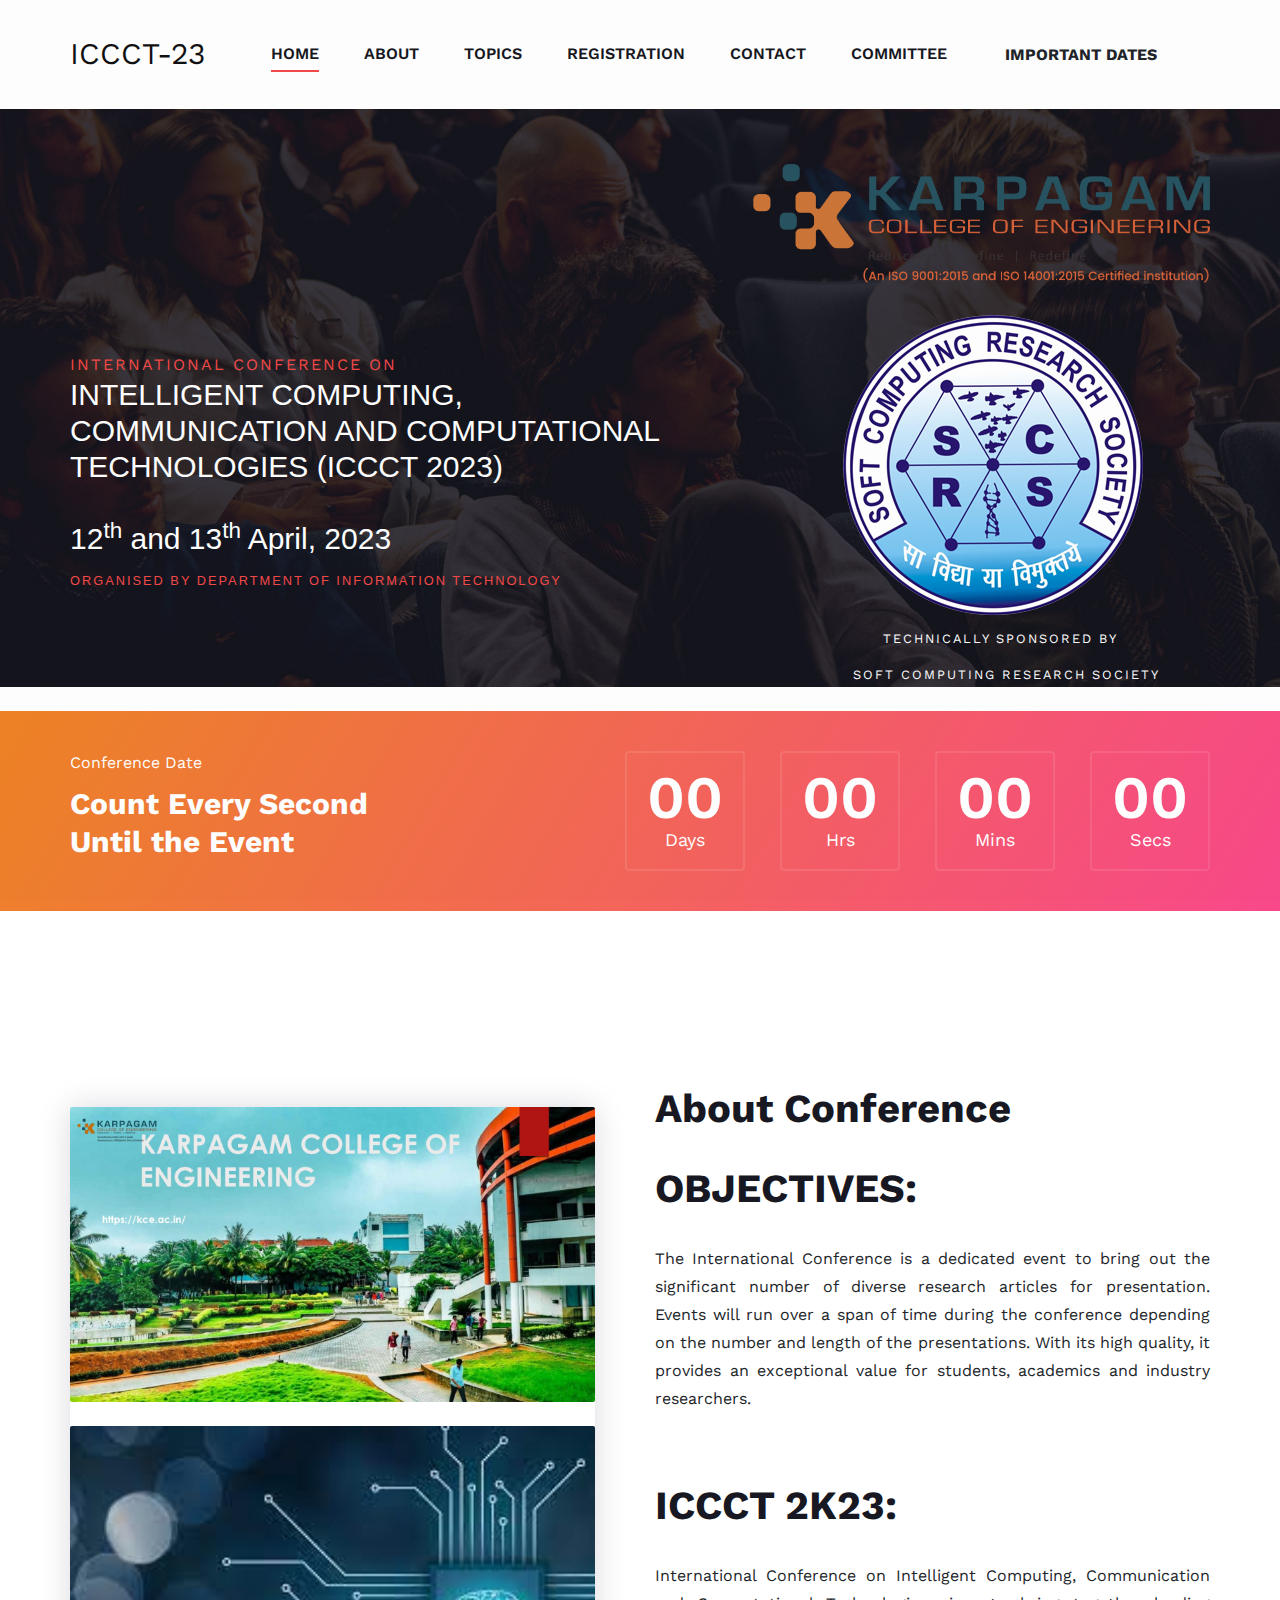
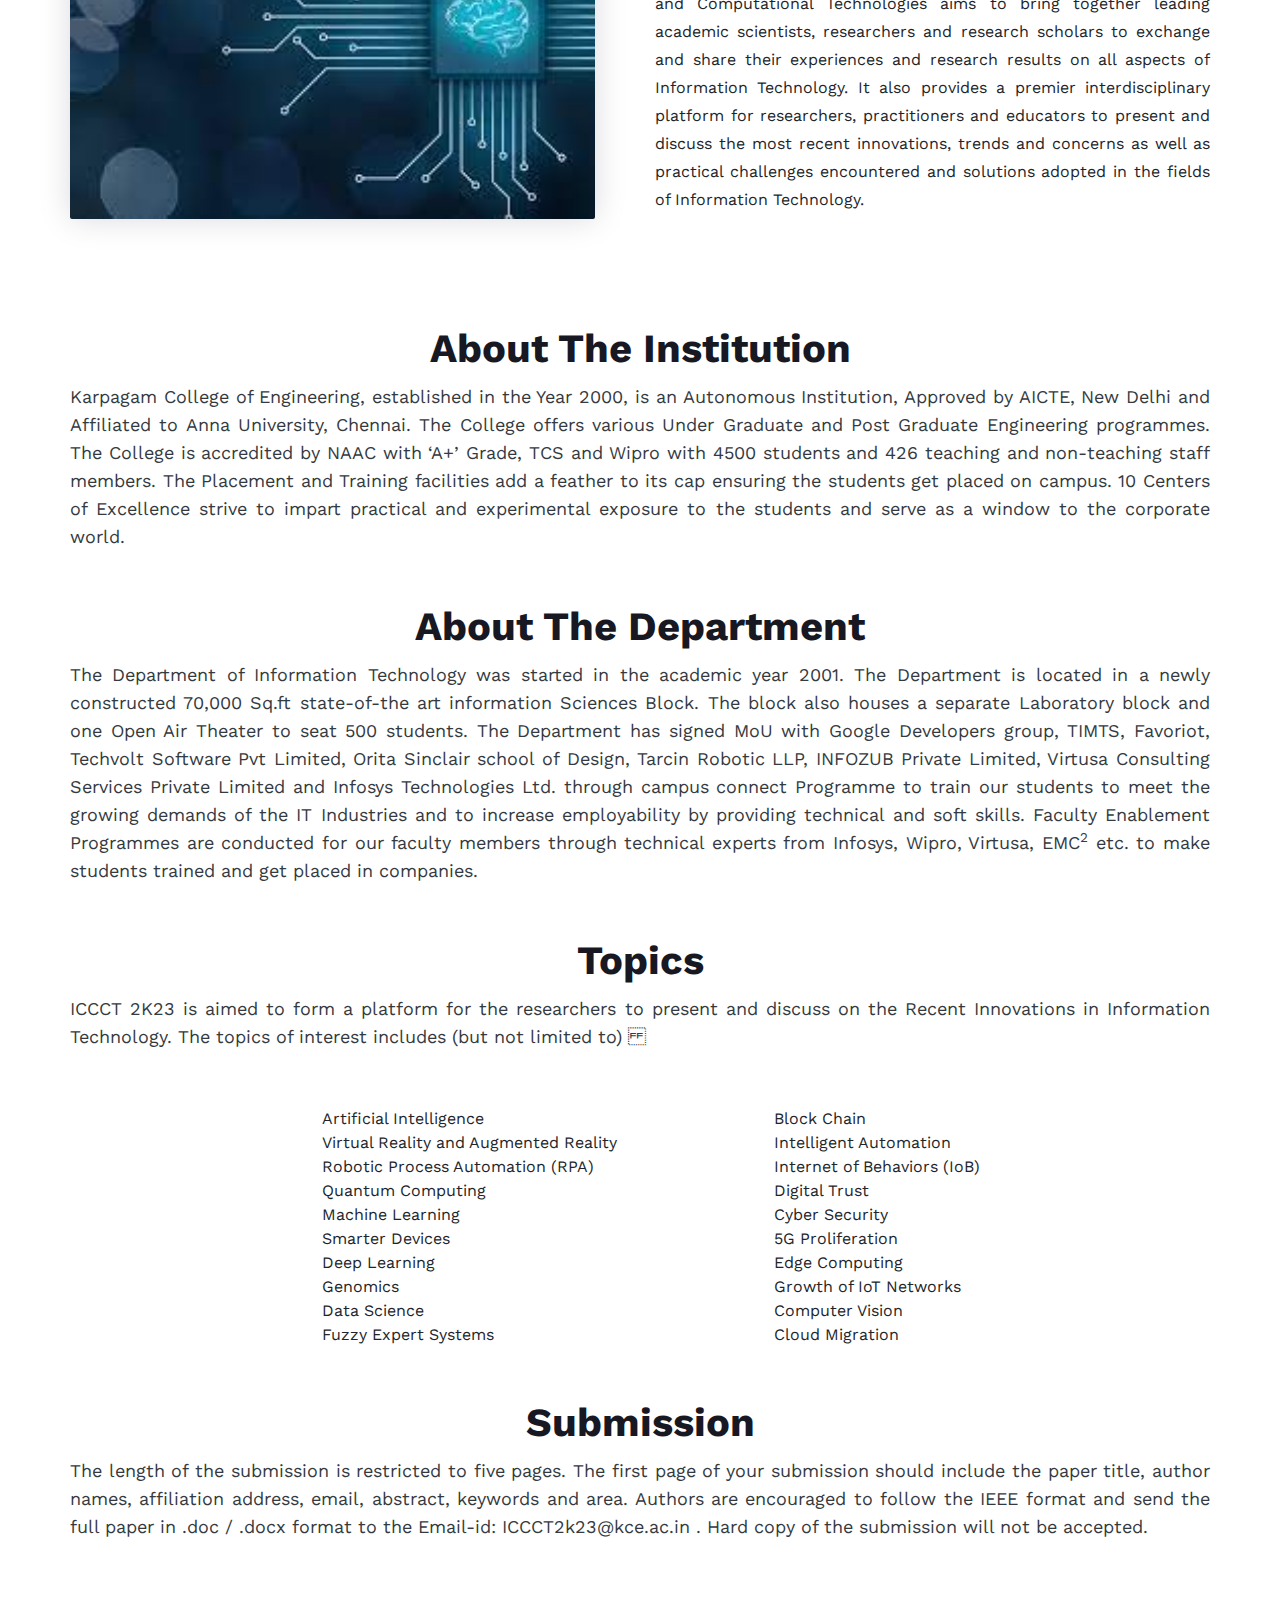
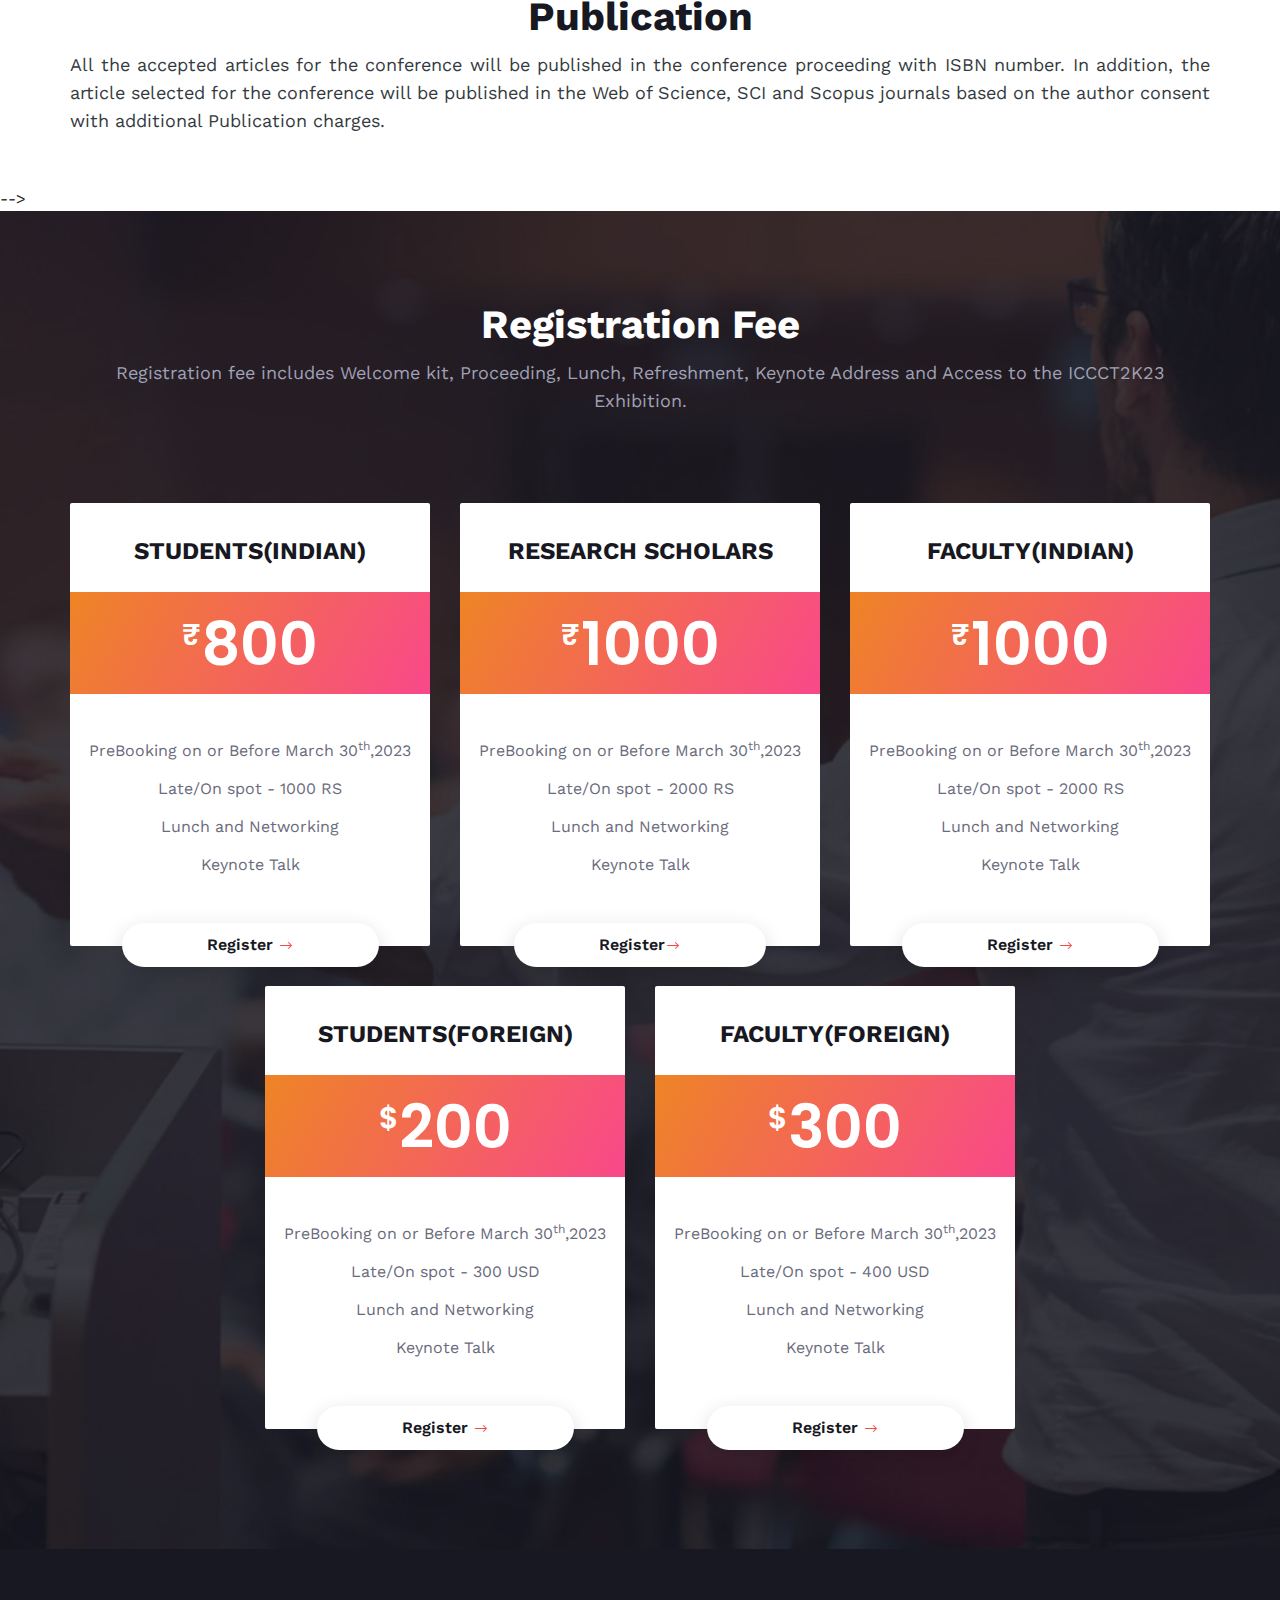
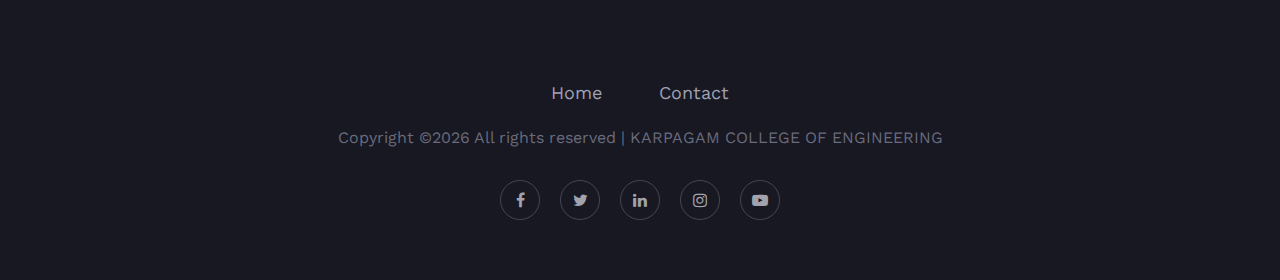
<file: index.html>
<!DOCTYPE html>
<html lang="zxx">

<head>
    <meta charset="UTF-8">
    <meta name="description" content="Manup Template">
    <meta name="keywords" content="Manup, unica, creative, html">
    <meta name="viewport" content="width=device-width, initial-scale=1.0">
    <meta http-equiv="X-UA-Compatible" content="ie=edge">
    <title>ICCCT-2023</title>

    <!-- Google Font -->
    <link href="https://fonts.googleapis.com/css?family=Work+Sans:400,500,600,700,800,900&display=swap"
        rel="stylesheet">
    <link href="https://fonts.googleapis.com/css?family=Poppins:400,500,600,700&display=swap" rel="stylesheet">


    <!-- Css Styles -->
    <link rel="stylesheet" href="css/bootstrap.min.css" type="text/css">
    <link rel="stylesheet" href="css/font-awesome.min.css" type="text/css">
    <link rel="stylesheet" href="css/elegant-icons.css" type="text/css">
    <link rel="stylesheet" href="css/owl.carousel.min.css" type="text/css">
    <link rel="stylesheet" href="css/magnific-popup.css" type="text/css">
    <link rel="stylesheet" href="css/slicknav.min.css" type="text/css">
    <link rel="stylesheet" href="css/style.css" type="text/css">
</head>

<body>
    <!-- Page Preloder -->
    <div id="preloder">
        <div class="loader"></div>
    </div>

    <!-- Header Section Begin -->
    <header class="header-section">
        <div class="container">
            <div class="logo">
                <a href="./index.html">
                    <h3>
                        ICCCT-23
                    </h3>
                </a>
            </div>
            <div class="nav-menu">
                <nav class="mainmenu mobile-menu">
                    <ul>
                        <li class="active"><a href="./index.html">Home</a></li>
                        <li class=""><a href="#about">About</a></li>
                        <li class="owl"> <a href="#Topics">Topics</a></li>
                        <!-- <li><a href="./speaker.html">Advisory-Committee</a> -->
                          
                        </li>
                        <!-- <li><a href="./schedule.html">Schedule</a></li> -->
                        <!-- <li><a href="./blog.html">Blog</a></li> -->
                        <li class="owl"><a href="#tickets">Registration</a></li>
                        <!-- <li><a href="">Submiss</a></li> -->
                        <li><a href="./contact.html">Contact</a></li>
                        <li><a href="./commitee.html">Committee</a></li>
                        <li><button style="background: #F26E49 ! 
                        ;" type="button" class="btn  btn-default btn " data-toggle="modal" data-target="#myModal"><b>IMPORTANT DATES</b></button></li>

                    </ul>
                </nav>
                <!-- <a href="#" class="primary-btn top-btn"><i class="fa fa-ticket"></i> Ticket</a> -->
            </div>
            <div id="mobile-menu-wrap"></div>
        </div>
    </header>
    <!-- Header End -->

    <!-- Hero Section Begin -->
    <section class="hero-section set-bg" data-setbg="img/hero.jpg">
        <div class="container">
            <div class="row">
                <div class="col-lg-7">
                    <div class="hero-text">
                       <h4>
                        <span>INTERNATIONAL	CONFERENCE ON
                           
                        </span>
                       </h4>
                        <h3 style="color:white;font-family:sans-serif;"> INTELLIGENT COMPUTING, COMMUNICATION AND COMPUTATIONAL TECHNOLOGIES (ICCCT 2023)
                            <br>
                            <br>
                            12<sup>th</sup> and 13<sup>th</sup> April, 2023
                            <br>
                       
                            <span>
                                <small>Organised by Department of Information Technology</small>
                            </span>
                            
                         </h3>
                           
                            <BR>
                            
                        <!-- <a href="#" class="primary-btn">Buy Ticket</a> -->
                    </div>
                </div>
                <div class="col-lg-5 col-sm-12 kce-logo"> 
                    <img style="padding-bottom: 20px;" src="img/kcelogo.png" alt="">
                    
                    <img style="padding-left: 90px;" src="img/scrs-logo.png" alt="">
                    <h3 style="padding-left: 100px;">
                        <span style="font-size: 16px;
                        color: white;
                        text-transform: uppercase;
                        letter-spacing: 2px;">
                           <small style="padding-left: 30px;">Technically Sponsored by</small><br>
                            <small style="padding-right: 30px;">Soft Computing Research Society</small> 
                        </span>
                    </h3>
                  
                </div>
            </div>
        </div>
    </section>
    <!-- Hero Section End -->
    <br>

    <!-- Counter Section Begin -->
    <section class="counter-section bg-gradient">
        <div class="container">
            <div class="row">
                <div class="col-lg-4">
                    <div class="counter-text">
                        <span>Conference Date</span>
                        <h3>Count Every Second <br />Until the Event</h3>
                    </div>
                </div>
                <div class="col-lg-8">
                    <div class="cd-timer" id="countdown">
                        <div class="cd-item">
                            <span>43</span>
                            <p>Days</p>
                        </div>
                        <div class="cd-item">
                            <span>6</span>
                            <p>Hours</p>
                        </div>
                        <div class="cd-item">
                            <span>57</span>
                            <p>Minutes</p>
                        </div>
                        <div class="cd-item">
                            <span>10</span>
                            <p>Seconds</p>
                        </div>
                    </div>
                </div>
            </div>
        </div>
    </section>
    <!-- Counter Section End -->

    <!-- Home About Section Begin -->
    <section class="home-about-section spad " , id ="about">
        <div class="container">
            <div class="row">
                
                <div class="col-lg-6">
                    <br>
                    <br>
                    <br>
                    <br>
                    <div class="ha-pic">
                        <img src="img/bg.jpg" alt="">
                        <br>
                        <br>
                        <img src="img/index.jpg" alt="">
                    </div>
                </div>
                <div class="col-lg-6">
                    <div class="ha-text" style="font-weight:bolder">
                        <h2>About Conference</h2>
                
                        <p><div><h2>OBJECTIVES:</h2></div>
                            <p class="text-justify text-dark" style="color: #212529 !important;  ">The International Conference is a dedicated event to bring out the signiﬁcant number of diverse research articles for presentation. Events will run over a span of time during the conference depending on the number and length of the presentations. With its high quality, it provides an exceptional value for students, academics and industry researchers.</p>
                            <br>
                            <br>
                            
                         <div> <h2>  ICCCT 2K23:</h2></div>
                            <p class="text-justify text-dark" style="color: #212529 !important;  ">
                                International Conference on Intelligent Computing, Communication and Computational Technologies aims to bring together leading academic scientists, researchers and research scholars to exchange and share their experiences and research results on all aspects of Information Technology. It also provides a premier interdisciplinary platform for researchers, practitioners and educators to present and discuss the most recent innovations, trends and concerns as well as practical challenges encountered and solutions adopted in the ﬁelds of Information Technology.
                        </p>
                            </p>
                       
                        <!-- <a href="#" class="ha-btn">Discover Now</a> -->
                    </div>
                </div>
            </div>
        </div>
    </section>
    <!-- Home About Section End -->

    <!-- Team Member Section Begin -->
    <section class="team-member-section">
        <div class="container">
            <div class="row">
                <div class="col-lg-12">
                    <div class="section-title">
                        <h2>About The Institution</h2>
                        <p class="text-justify text-dark" >
                            Karpagam College of Engineering, established in the Year 2000, is an Autonomous Institution, Approved by AICTE, New Delhi and Afﬁliated to Anna University, Chennai. The College offers various Under Graduate and Post Graduate Engineering programmes. The College is accredited by NAAC with ‘A+’ Grade, TCS and Wipro with 4500 students and 426 teaching and non-teaching staff members. The Placement and Training facilities add a feather to its cap ensuring the students get placed on campus. 10 Centers of Excellence strive to impart practical and experimental exposure to the students and serve as a window to the corporate world.
                            </p>
                            <p>
                                
                            </p>
                    </div>
                </div>
            </div>
        </div>
       
    </section>
    <section class="team-member-section">
        <div class="container">
            <div class="row">
                <div class="col-lg-12">
                    <div class="section-title">
                        <h2>About The Department</h2>
                        <p class="text-justify text-dark">
                            The Department of Information Technology was started in the academic year 2001. The Department is located in a newly constructed 70,000 Sq.ft state-of-the art information Sciences Block. The block also houses a separate Laboratory block and one Open Air Theater to seat 500 students. The Department has signed MoU with Google Developers group, TIMTS, Favoriot, Techvolt Software Pvt Limited, Orita Sinclair school of Design, Tarcin Robotic LLP, INFOZUB Private Limited, Virtusa Consulting Services Private Limited and Infosys Technologies Ltd. through campus connect Programme to train our students to meet the growing demands of the IT Industries and to increase employability by providing technical and soft skills. Faculty Enablement Programmes are conducted for our faculty members through technical experts from Infosys, Wipro, Virtusa, EMC<sup>2</sup> etc. to make students trained and get  placed in companies.
                                
                            </p>
                    </div>
                </div>
            </div>
        </div>
       
    </section>
    <section class="team-member-section" , id="Topics">
        <div class="container">
            <div class="row">
                <div class="col-lg-12 ">
                    <div class="section-title">
                        <h2>Topics</h2>
                        <p class="text-justify text-dark" >
                            ICCCT 2K23 is aimed to form a platform for the researchers to present and discuss on the Recent Innovations in Information Technology. The topics of interest includes (but not limited to)


                            <br>
                            <br><br>
                            </p>
                            <div class="container">
                                <div class="row" style="text-align: left;margin-left: 20%;">
                                    <div class="col-lg-6 col-md-6 col-sm-12">
                                        <li>Artiﬁcial  Intelligence</li>
                                        <li>Virtual Reality and Augmented Reality</li>
                                        <li>Robotic Process Automation (RPA)</li>
                                        <li>Quantum Computing</li>
                                        <li>Machine Learning</li>
                                        <li>Smarter Devices</li>
                                        <li>Deep Learning</li>
                                        <li>Genomics</li>
                                        <li>Data Science</li>
                                        <li>Fuzzy Expert Systems</li>
                                    </div>
                                    <div class="col-lg-6 col-md-6 col-sm-12">
                                        <li>Block Chain</li>
                                        <li>Intelligent Automation</li>
                                        <li>Internet of Behaviors (IoB)</li>
                                        <li>Digital Trust</li>
                                        <li>Cyber Security</li>
                                        <li>5G Proliferation</li>
                                        <li>Edge Computing</li>
                                        <li>Growth of IoT Networks</li>
                                        <li>Computer Vision</li>
                                        <li>Cloud Migration</li>
            
                                    </div>
                                </div>
                               
                                
                            </div>
                        <ul>
                          
                                                   </ul>
    
<!-- <p align="left" style="padding-left: 430px;">

    ·Artiﬁcial  Intelligence
<br>
·Virtual Reality and Augmented Reality
<br>
·Robotic Process Automation (RPA)
<br>
·Quantum Computing
<br>
·Machine Learning
<br>
·Smarter Devices
<br>
·Deep Learning
<br>
·Genomics
<br>
·Data Science
<br>
·Fuzzy Expert Systems
<br>
·Block Chain
<br>
·Intelligent Automation
<br>
·Internet of Behaviors (IoB)
<br>
·Digital Trust
<br>
·Cyber Security
<br>
·5G Proliferation
<br>
·Edge Computing
<br>
·Growth of IoT Networks
<br>
·Computer Vision
<br>
·Cloud Migration


                            
                           
                                </p> -->
                                
                            </p>
                    </div>
                </div>
            </div>
        </div>
       
    </section>

    <section class="team-member-section">
        <div class="container">
            <div class="row">
                <div class="col-lg-12">
                    <div class="section-title">
                        <h2>Submission</h2>
                        <p class="text-justify text-dark">
                            The length of the submission is restricted to ﬁve pages. The ﬁrst page of your submission should include the paper title, author names, afﬁliation address, email, abstract, keywords and area. Authors are encouraged to follow the IEEE format and send the full paper in .doc / .docx format to the Email-id: ICCCT2k23@kce.ac.in . Hard copy of the submission will not be accepted.

                                
                            </p>
                    </div>
                </div>
            </div>
        </div>
       
    </section>

    <section class="team-member-section">
        <div class="container">
            <div class="row">
                <div class="col-lg-12">
                    <div class="section-title">
                        <h2>Publication</h2>
                        <p class="text-justify text-dark" >
                            All the accepted articles for the conference will be published in the conference proceeding with ISBN number. In addition, the article selected for the conference will be published in the Web of Science, SCI and Scopus journals based on the author consent with additional Publication charges.

                                
                            </p>
                    </div>
                </div>
            </div>
        </div>
       
    </section>

    
    
    <!-- Team Member Section End -->
<!-- 
    <!-- Schedule Section Begin -->
   -->
    <!-- Schedule Section End -->

    <!-- Pricing Section Begin -->
    <section class="pricing-section set-bg spad" data-setbg="img/pricing-bg.jpg" id="tickets">
        <div class="container">
            <div class="row">
                <div class="col-lg-12">
                    <div class="section-title">
                        <h2>Registration Fee</h2>
                        <p>Registration fee includes Welcome kit, Proceeding, Lunch, Refreshment, Keynote Address and Access to the ICCCT2K23 Exhibition.
                        </p>
                    </div>
                </div>
            </div>
            <div class="row justify-content-center">
                <div class="col-lg-4 col-md-8">
                    <div class="price-item">
                        <h4>Students(Indian)</h4>
                        <div class="pi-price">
                            <h2><span>₹</span> 800</h2>
                        </div>
                        <ul>
                            <li>PreBooking on or Before March 30<sup>th</sup>,2023</li>
                            <li>Late/On spot - 1000 RS</li>
                         
                            <li>Lunch and Networking</li>
                            <li>Keynote Talk</li>
                        </ul>
                        <a href="https://docs.google.com/forms/d/e/1FAIpQLScBUSKDJZ1tOBYhVI989-6S7_MtPe1PDz3SfyrGpucSGdp7MA/viewform" class="price-btn">Register <span class="arrow_right"></span></a>
                    </div>
                </div>
                <div class="col-lg-4 col-md-8">
                    <div class="price-item">
                        <h4>Research Scholars</h4>
                        <div class="pi-price">
                            <h2><span>₹</span>1000</h2>
                        </div>
                        <ul>
                            <li>PreBooking on or Before March 30<sup>th</sup>,2023</li>
                            <li>Late/On spot - 2000 RS</li>
                        
                            <li>Lunch and Networking</li>
                            <li>Keynote Talk</li>
                        </ul>
                        <a href="https://docs.google.com/forms/d/e/1FAIpQLScBUSKDJZ1tOBYhVI989-6S7_MtPe1PDz3SfyrGpucSGdp7MA/viewform" class="price-btn">Register<span class="arrow_right"></span></a>
                    </div>
                </div>
                <div class="col-lg-4 col-md-8">
                    <div class="price-item">
                        <h4>Faculty(Indian)</h4>
                        <div class="pi-price">
                            <h2><span>₹</span>1000</h2>
                        </div>
                        <ul>
                            <li>PreBooking on or Before March 30<sup>th</sup>,2023</li>
                            <li>Late/On spot - 2000 RS</li>
                          
                            <li>Lunch and Networking</li>
                            <li>Keynote Talk</li>
                        </ul>
                        <a href="https://docs.google.com/forms/d/e/1FAIpQLScBUSKDJZ1tOBYhVI989-6S7_MtPe1PDz3SfyrGpucSGdp7MA/viewform" class="price-btn">Register <span class="arrow_right"></span></a>
                    </div>
                </div>
                <div class="col-lg-4 col-md-8">
                    <div class="price-item">
                        <h4>Students(Foreign)</h4>
                        <div class="pi-price">
                            <h2><span>$</span>200</h2>
                        </div>
                        <ul>
                            <li>PreBooking on or Before March 30<sup>th</sup>,2023</li>
                            <li>Late/On spot - 300 USD</li>
                          
                            <li>Lunch and Networking</li>
                            <li>Keynote Talk</li>
                        </ul>
                        <a href="https://docs.google.com/forms/d/e/1FAIpQLScBUSKDJZ1tOBYhVI989-6S7_MtPe1PDz3SfyrGpucSGdp7MA/viewform" class="price-btn">Register <span class="arrow_right"></span></a>
                    </div>
                </div>
                <div class="col-lg-4 col-md-8">
                    <div class="price-item">
                        <h4>Faculty(Foreign)</h4>
                        <div class="pi-price">
                            <h2><span>$</span>300</h2>
                        </div>
                        <ul>
                            <li>PreBooking on or Before March 30<sup>th</sup>,2023


                                
                            </li>
                            <li>Late/On spot - 400 USD</li>
                          
                            <li>Lunch and Networking</li>
                            <li>Keynote Talk</li>
                        </ul>
                        <a href="https://docs.google.com/forms/d/e/1FAIpQLScBUSKDJZ1tOBYhVI989-6S7_MtPe1PDz3SfyrGpucSGdp7MA/viewform" class="price-btn">Register <span class="arrow_right"></span></a>
                    </div>
                </div>
             
               
            </div>
        </div>
    </section>
    <!-- Pricing Section End -->

    <!-- latest BLog Section Begin -->
    <!-- <section class="latest-blog spad">
        <div class="container">
            <div class="row">
                <div class="col-lg-12">
                    <div class="section-title">
                        <h2>Latest News</h2>
                        <p>Do not miss anything topic abput the event</p>
                    </div>
                </div>
            </div>
            <div class="row">
                <div class="col-lg-6">
                    <div class="latest-item set-bg large-item" data-setbg="img/blog/latest-b/latest-1.jpg">
                        <div class="li-tag">Marketing</div>
                        <div class="li-text">
                            <h4><a href="./blog-details.html">Improve You Business Cards And Enchan Your Sales</a></h4>
                            <span><i class="fa fa-clock-o"></i> 19th May, 2019</span>
                        </div>
                    </div>
                </div>
                <div class="col-lg-6">
                    <div class="latest-item set-bg" data-setbg="img/blog/latest-b/latest-2.jpg">
                        <div class="li-tag">Experience</div>
                        <div class="li-text">
                            <h5><a href="./blog-details.html">All users on MySpace will know that there are millions of people out there.</a></h5>
                            <span><i class="fa fa-clock-o"></i> 19th May, 2019</span>
                        </div>
                    </div>
                    <div class="latest-item set-bg" data-setbg="img/blog/latest-b/latest-3.jpg">
                        <div class="li-tag">Marketing</div>
                        <div class="li-text">
                            <h5><a href="./blog-details.html">A Pocket PC is a handheld computer, which features many of the same capabilities.</a></h5>
                            <span><i class="fa fa-clock-o"></i> 19th May, 2019</span>
                        </div>
                    </div>
                </div>
            </div>
        </div>
    </section>
    latest BLog Section End -->

    <!-- Newslatter Section Begin -->
    
    <!-- Footer Section Begin -->
    <footer class="footer-section">



        <div class="container">
          
            <div class="row">
                <div class="col-lg-12">
                    <div class="footer-text">
                        <div class="ft-logo">
                            <!-- <a href="#" class="footer-logo"><img src="img/footer-logo.png" alt=""></a> -->
                        </div>
                        <ul>
                            <li><a href="index.html">Home</a></li>
                            <!-- <li><a href="#">Speakers</a></li> -->
                            <!-- <li><a href="#">Schedule</a></li> -->
                            <!-- <li><a href="#">Blog</a></li> -->
                            <li><a href="contact.html">Contact</a></li>
                        </ul>
                        <div class="copyright-text"><p><!-- Link back to Colorlib can't be removed. Template is licensed under CC BY 3.0. -->
  Copyright &copy;<script>document.write(new Date().getFullYear());</script> All rights reserved | KARPAGAM COLLEGE OF ENGINEERING</a>
  <!-- Link back to Colorlib can't be removed. Template is licensed under CC BY 3.0. --></p></div>
                        <div class="ft-social">
                            <a href="#"><i class="fa fa-facebook"></i></a>
                            <a href="#"><i class="fa fa-twitter"></i></a>
                            <a href="#"><i class="fa fa-linkedin"></i></a>
                            <a href="#"><i class="fa fa-instagram"></i></a>
                            <a href="#"><i class="fa fa-youtube-play"></i></a>
                        </div>
                    </div>
                </div>
            </div>
        </div>
    </footer>
    <!-- Footer Section End -->

  <!-- Modal -->
  <div class="modal fade" id="myModal" role="dialog">
    <div class="modal-dialog">
    
      <!-- Modal content-->
      <div class="modal-content">
        <div class="modal-header">
          <button type="button" class="close" data-dismiss="modal">&times;</button>
        </div>
        <div class="modal-body">
            <table class="table">
                <thead>
                  <tr>
                    <th scope="col">#</th>
                    <th scope="col">Title</th>
                    <th scope="col">Date</th>
                  </tr>
                </thead>
                <tbody>
                  <tr>
                    <th scope="row">1</th>
                    <td>Paper submission</td>
                    <td>25<sup>th</sup> March, 2023</td>
                  </tr>
            
                  <tr>
                    <th scope="row">2</th>
                    <td>Notiﬁcation of acceptance</td>
                    <td>30<sup>th</sup> March, 2023</td>
                  </tr>
            
                  <tr>
                    <th scope="row">3</th>
                    <td>Camera ready paper</td>
                    <td>5<sup>th</sup> April, 2023</td>
                  </tr>
            
                  <tr>
                    <th scope="row">4</th>
                    <td>Paper registration</td>
                    <td>8<sup>th</sup> April, 2023</td>
                  </tr>
            
                  <tr>
                    <th scope="row">5</th>  
                    <td>Date of Conference</td>
                    <td>12<sup>th</sup> and 13<sup>th</sup> April, 2023</td>
                  </tr>
            
                </tbody>
              </table>
        </div>
        <div class="modal-footer">
          <button type="button" class="btn btn-default" data-dismiss="modal">Close</button>
        </div>
      </div>
      
    </div>
  </div>
  


    <!-- Js Plugins -->
    <script src="js/jquery-3.3.1.min.js"></script>
    <script src="js/bootstrap.min.js"></script>
    <script src="js/jquery.magnific-popup.min.js"></script>
    <script src="js/jquery.countdown.min.js"></script>
    <script src="js/jquery.slicknav.js"></script>
    <script src="js/owl.carousel.min.js"></script>
    <script src="js/main.js"></script>
</body>

</html>
</file>
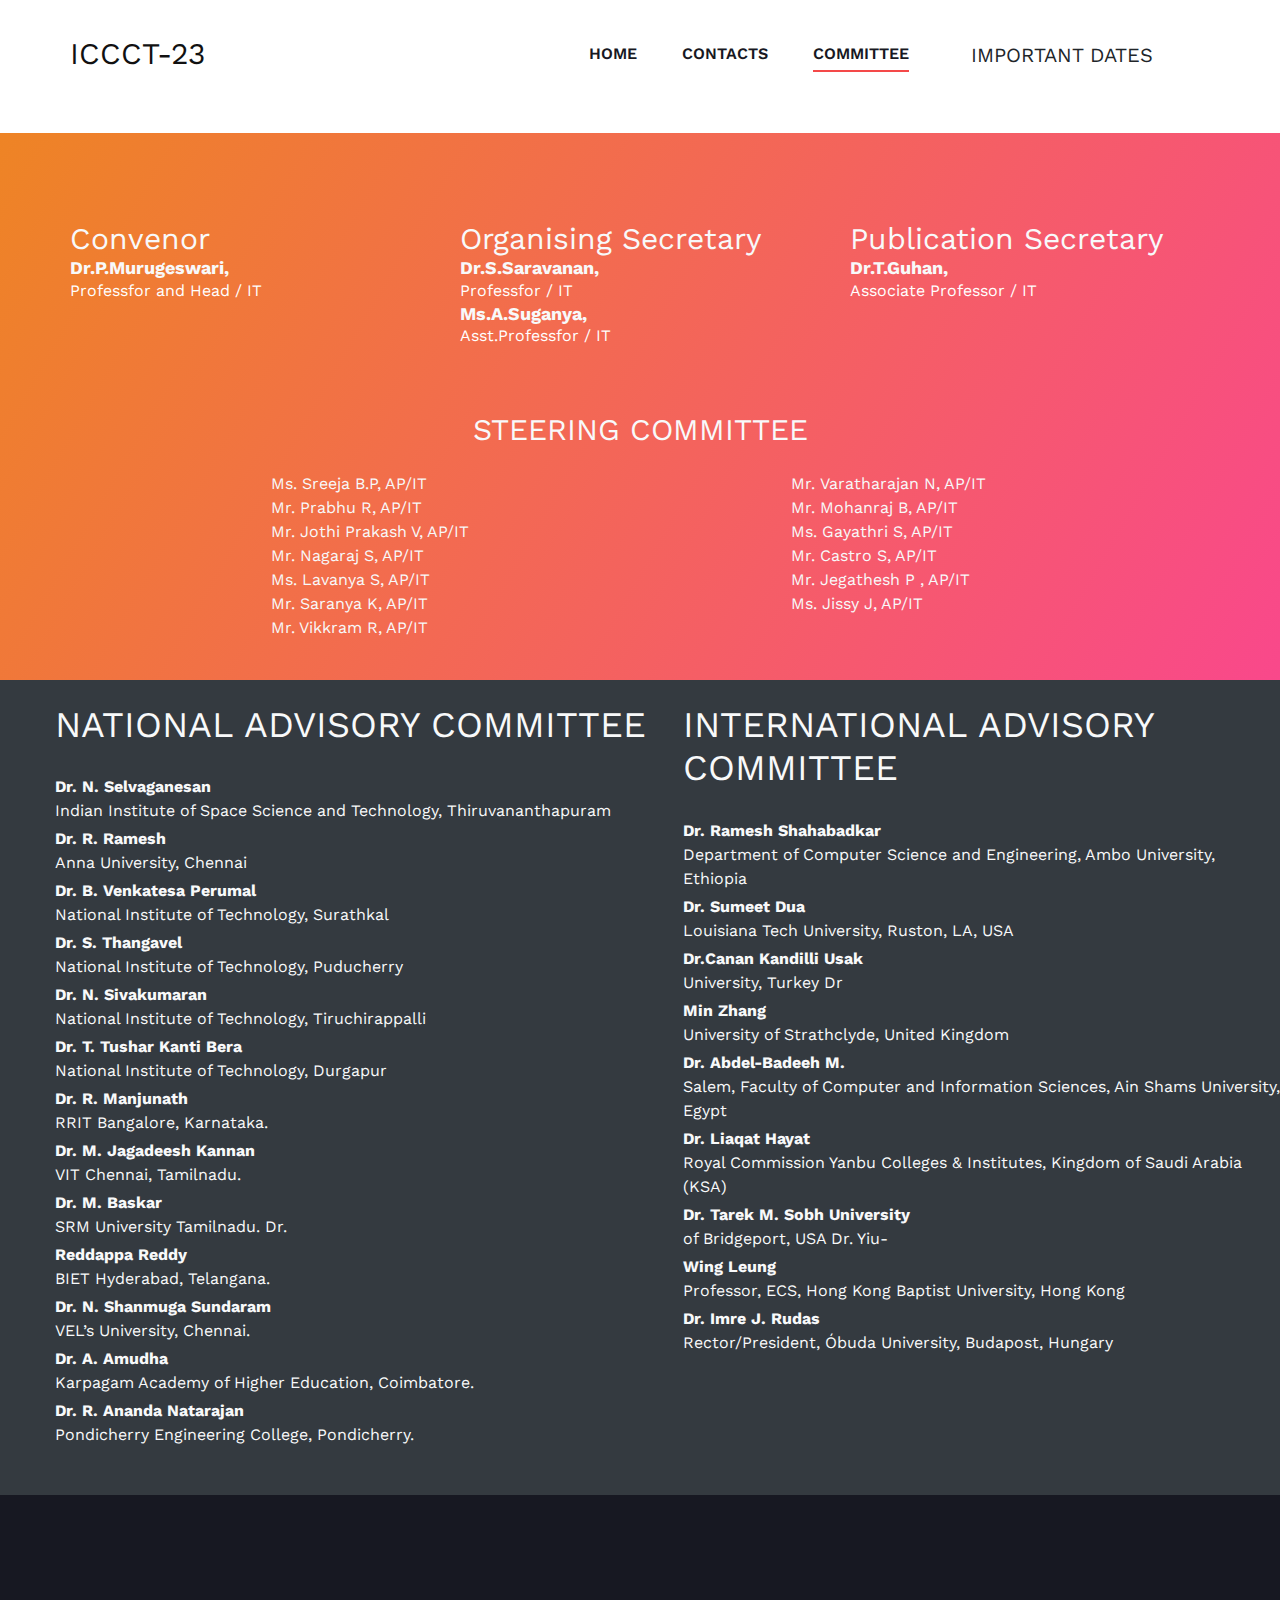
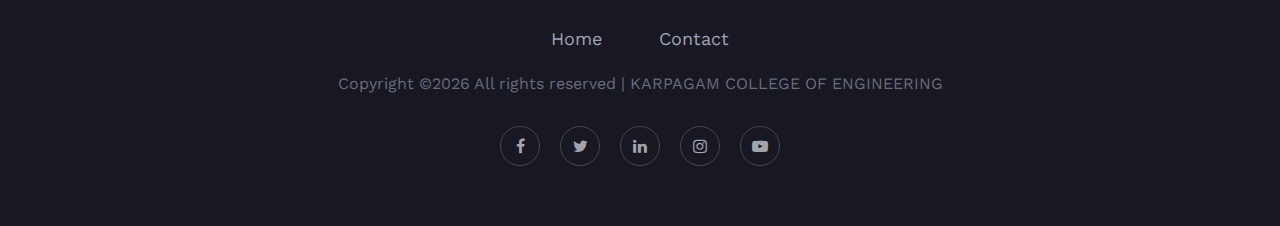
<file: commitee.html>
<!DOCTYPE html>
<html lang="en">
<head>
    <meta charset="UTF-8">
    <meta name="description" content="Manup Template">
    <meta name="keywords" content="Manup, unica, creative, html">
    <meta name="viewport" content="width=device-width, initial-scale=1.0">
    <meta http-equiv="X-UA-Compatible" content="ie=edge">
    <title>INTELLIGENTCOMPUTING |  COMMITTEE</title>

    <!-- Google Font -->
    <link href="https://fonts.googleapis.com/css?family=Work+Sans:400,500,600,700,800,900&display=swap"
        rel="stylesheet">
    <link href="https://fonts.googleapis.com/css?family=Poppins:400,500,600,700&display=swap" rel="stylesheet">


    <!-- Css Styles -->
    <link rel="stylesheet" href="css/bootstrap.min.css" type="text/css">
    <link rel="stylesheet" href="css/font-awesome.min.css" type="text/css">
    <link rel="stylesheet" href="css/elegant-icons.css" type="text/css">
    <link rel="stylesheet" href="css/owl.carousel.min.css" type="text/css">
    <link rel="stylesheet" href="css/magnific-popup.css" type="text/css">
    <link rel="stylesheet" href="css/slicknav.min.css" type="text/css">
    <link rel="stylesheet" href="css/style.css" type="text/css">
</head>
<body>

    <!-- Header Section Begin -->
    <header class="header-section" >
        <div class="container">
            <div class="logo">
                <a href="./index.html">
                    <h3>
                        ICCCT-23
                    </h3>
                </a>
            </div>
            <div class="nav-menu " >
                <nav class="mainmenu mobile-menu">
                    <ul>
                        <li ><a href="./index.html">Home</a></li>
                        <li><a href="./contact.html">Contacts</a></li>
                        <li class="active"><a href="#">Committee</a></li>
                        <li><button style="background: #F26E49 !
                        ;" type="button" class="btn btn-default btn-lg " data-toggle="modal" data-target="#myModal">IMPORTANT DATES</button></li>

                    </ul>
                </nav>
                <!-- <a href="#" class="primary-btn top-btn"><i class="fa fa-ticket"></i> Ticket</a> -->
            </div>
            <div id="mobile-menu-wrap"></div>
        </div>
    </header>
    <!-- Header End -->
    <br>
    
    <section class="counter-section bg-gradient " style="overflow: hidden;">
        <div  class="mt-lg-5" >
            <div class="container con-back ">
              <div class="row ">

                
               
                <div class="col-lg-4 mb-3 text-light custom-color-p">
                   <ul>
                    <li ><h3 class="text-light">Convenor</h3></li>
                    <li><h5 class="text-light font-weight-bold">Dr.P.Murugeswari,</h4></li>
                    <li>Professfor and Head / IT</li>
                 
                   </ul>
                </div>
                
               
                <div class="col-lg-4 mb-3 text-light custom-color-p">
                   <ul>
                    <li ><h3 class="text-light">Organising Secretary</h3></li>
                    <li><h5 class="text-light font-weight-bold">Dr.S.Saravanan,</h4></li>
                    <li>Professfor / IT</li>
                    <li><h5 class="text-light font-weight-bold">Ms.A.Suganya,</h4></li>
                    <li>Asst.Professfor / IT</li>
                   
                   </ul>
                </div>
                
               
                <div class="col-lg-4 mb-3 text-light custom-color-p">
                   <ul>
                    <li ><h3 class="text-light">Publication Secretary</h3></li>
                    <li><h5 class="text-light font-weight-bold">Dr.T.Guhan,</h4></li>
                    <li>Associate Professor / IT</li>
                    
                   </ul>
                </div>
              </div>
            </div>
            <br><br>
            <div class="streering">
                <h3 class="text-center text-light">STEERING COMMITTEE</h1>
                    <br>
                <div class="row  staff-uk align-items-md-stretch">
                    <div class="col-md-6 ">
                        <ul class="text-light">
                            <li>Ms. Sreeja B.P, AP/IT</li>
                            <li>Mr. Prabhu R, AP/IT</li>
                            <li>Mr. Jothi Prakash V, AP/IT</li>
                            <li>Mr. Nagaraj S, AP/IT</li>
                            <li>Ms. Lavanya S, AP/IT</li>
                            <li>Mr. Saranya K, AP/IT</li>
                            <li>Mr. Vikkram R, AP/IT</li>
                            
                           </ul>
                    </div>
                    <!-- <div class="col-md-6 ">
                      <ul class="text-light">
                          <li>Mr. Varatharajan N, AP/IT</li>
                          <li>Mr. Mohanraj B, AP/IT</li>
                          <li>Ms. Gayathri S, AP/IT</li>
                          <li>Mr. Castro S, AP/IT</li>
                          <li>Mr. Jagathesh P , AP/IT</li>
                          <li>Ms. Jissy J, AP/IT</li>
                         
                          
                         </ul>
                  </div> -->
                    <div class="col-md-6">
                        <ul class="text-light">
                            <li>Mr.&nbspVaratharajan N, AP/IT</li>
                            <li>Mr.&nbspMohanraj B, AP/IT</li>
                            <li>Ms.&nbspGayathri S, AP/IT</li>
                            <li>Mr.&nbspCastro S, AP/IT</li>
                            <li>Mr.&nbspJegathesh P , AP/IT</li>
                            <li>Ms.&nbspJissy J, AP/IT</li>
                      
                           </ul>
                    </div>
                  </div>
            </div>
            </div>

            
            
        </section>
        <!-- coo -->
       <div class="next bg-dark" style="overflow: hidden;">
        <div class="row g-5 " style="margin-left: 40px;">
            <div class="col-md-6">
                <br>
              <h2 class="text-light">NATIONAL ADVISORY COMMITTEE</h2>
              <br>
              <ul class="text-light">
            <li class="mt-1 font-weight-bold "> Dr. N. Selvaganesan</li>
            <li> Indian Institute of Space Science and Technology, Thiruvananthapuram</li>
            <li class="mt-1 font-weight-bold"> Dr. R. Ramesh</li>
            <li> Anna University, Chennai</li>
            <li class="mt-1 font-weight-bold"> Dr. B. Venkatesa Perumal</li>
            <li> National Institute of Technology, Surathkal</li>
            <li class="mt-1 font-weight-bold"> Dr. S. Thangavel</li>
            <li > National Institute of Technology, Puducherry</li>
            <li class="mt-1 font-weight-bold"> Dr. N. Sivakumaran</li>
            <li> National Institute of Technology, Tiruchirappalli</li>
            <li class="mt-1 font-weight-bold"> Dr. T. Tushar Kanti Bera</li>
            <li> National Institute of Technology, Durgapur</li>
            <li class="mt-1 font-weight-bold"> Dr. R. Manjunath</li>
            <li> RRIT Bangalore, Karnataka.</li>
            <li class="mt-1 font-weight-bold"> Dr. M. Jagadeesh Kannan</li>
            <li> VIT Chennai, Tamilnadu.</li>
            <li class="mt-1 font-weight-bold"> Dr. M. Baskar</li>
            <li> SRM University Tamilnadu. Dr.</li>
            <li class="mt-1 font-weight-bold"> Reddappa Reddy</li>
            <li> BIET Hyderabad, Telangana.</li>
            <li class="mt-1 font-weight-bold"> Dr. N. Shanmuga Sundaram</li>
            <li> VEL’s University, Chennai.</li>
            <li class="mt-1 font-weight-bold"> Dr. A. Amudha</li>
            <li> Karpagam Academy of Higher Education, Coimbatore.</li>
            <li class="mt-1 font-weight-bold"> Dr. R. Ananda Natarajan</li>
            <li> Pondicherry Engineering College, Pondicherry.</li>
              </ul>
            </div>
      
            <div class="col-md-6">
                <br>
              <h2 class="text-light">INTERNATIONAL ADVISORY COMMITTEE</h2>
              <br>
              <ul class="text-light">
                <li class="mt-1 font-weight-bold"> Dr. Ramesh Shahabadkar</li>
                <li > Department of Computer Science and Engineering, Ambo University, Ethiopia</li>
                <li class="mt-1 font-weight-bold"> Dr. Sumeet Dua</li>
                <li > Louisiana Tech University, Ruston, LA, USA</li>
                <li class="mt-1 font-weight-bold"> Dr.Canan Kandilli Usak</li>
                <li > University, Turkey Dr</li>
                <li class="mt-1 font-weight-bold"> Min Zhang</li>
                <li > University of Strathclyde, United Kingdom</li>
                <li class="mt-1 font-weight-bold"> Dr. Abdel-Badeeh M.</li>
                <li > Salem, Faculty of Computer and Information Sciences, Ain Shams University, Egypt</li>
                <li class="mt-1 font-weight-bold"> Dr. Liaqat Hayat</li>
                <li > Royal Commission Yanbu Colleges &amp; Institutes, Kingdom of Saudi Arabia (KSA)</li>
                <li class="mt-1 font-weight-bold"> Dr. Tarek M. Sobh University</li>
                <li > of Bridgeport, USA Dr. Yiu-</li>
                <li class="mt-1 font-weight-bold"> Wing Leung</li>
                <li > Professor, ECS, Hong Kong Baptist University, Hong Kong</li>
                <li class="mt-1 font-weight-bold"> Dr. Imre J. Rudas</li>
                <li > Rector/President, Óbuda University, Budapost, Hungary</li>
              </ul>
            </div>
          </div>
          <br>
          <br>
       </div>
        
 <!-- Modal -->
 <div class="modal fade" id="myModal" role="dialog">
    <div class="modal-dialog">
    
      <!-- Modal content-->
      <div class="modal-content">
        <div class="modal-header">
          <button type="button" class="close" data-dismiss="modal">&times;</button>
        </div>
        <div class="modal-body">
            <table class="table">
                <thead>
                  <tr>
                    <th scope="col">#</th>
                    <th scope="col">Title</th>
                    <th scope="col">Date</th>
                  </tr>
                </thead>
                <tbody>
                  <tr>
                    <th scope="row">1</th>
                    <td>Paper submission</td>
                    <td>10<sup>th</sup>March, 2023</td>
                  </tr>
            
                  <tr>
                    <th scope="row">2</th>
                    <td>Notiﬁcation of acceptance</td>
                    <td>15<sup>th</sup>March, 2023</td>
                  </tr>
            
                  <tr>
                    <th scope="row">3</th>
                    <td>Camera ready paper</td>
                    <td>20<sup>th</sup>March, 2023</td>
                  </tr>
            
                  <tr>
                    <th scope="row">4</th>
                    <td>Paper registration</td>
                    <td>25<sup>th</sup>March, 2023</td>
                  </tr>
            
                  <tr>
                    <th scope="row">5</th>
                    <td>Date of Conference</td>
                    <td>12<sup>th</sup> and 13<sup>th</sup> March, 2023</td>
                  </tr>
            
                </tbody>
              </table>
        </div>
        <div class="modal-footer">
          <button type="button" class="btn btn-default" data-dismiss="modal">Close</button>
        </div>
      </div>
      
    </div>
  </div>
  <!-- Footer Section Begin -->
  <footer class="footer-section">



    <div class="container">
      
        <div class="row">
            <div class="col-lg-12">
                <div class="footer-text">
                    <div class="ft-logo">
                        <!-- <a href="#" class="footer-logo"><img src="img/footer-logo.png" alt=""></a> -->
                    </div>
                    <ul>
                        <li><a href="index.html">Home</a></li>
                        <!-- <li><a href="#">Speakers</a></li> -->
                        <!-- <li><a href="#">Schedule</a></li> -->
                        <!-- <li><a href="#">Blog</a></li> -->
                        <li><a href="contact.html">Contact</a></li>
                    </ul>
                    <div class="copyright-text"><p><!-- Link back to Colorlib can't be removed. Template is licensed under CC BY 3.0. -->
Copyright &copy;<script>document.write(new Date().getFullYear());</script> All rights reserved | KARPAGAM COLLEGE OF ENGINEERING</a>
<!-- Link back to Colorlib can't be removed. Template is licensed under CC BY 3.0. --></p></div>
                    <div class="ft-social">
                        <a href="#"><i class="fa fa-facebook"></i></a>
                        <a href="#"><i class="fa fa-twitter"></i></a>
                        <a href="#"><i class="fa fa-linkedin"></i></a>
                        <a href="#"><i class="fa fa-instagram"></i></a>
                        <a href="#"><i class="fa fa-youtube-play"></i></a>
                    </div>
                </div>
            </div>
        </div>
    </div>
</footer>
<!-- Footer Section End -->

 <!-- Js Plugins -->
 <script src="js/jquery-3.3.1.min.js"></script>
 <script src="js/bootstrap.min.js"></script>
 <script src="js/jquery.magnific-popup.min.js"></script>
 <script src="js/jquery.countdown.min.js"></script>
 <script src="js/jquery.slicknav.js"></script>
 <script src="js/owl.carousel.min.js"></script>
 <script src="js/main.js"></script>
</body>
</html>
</file>
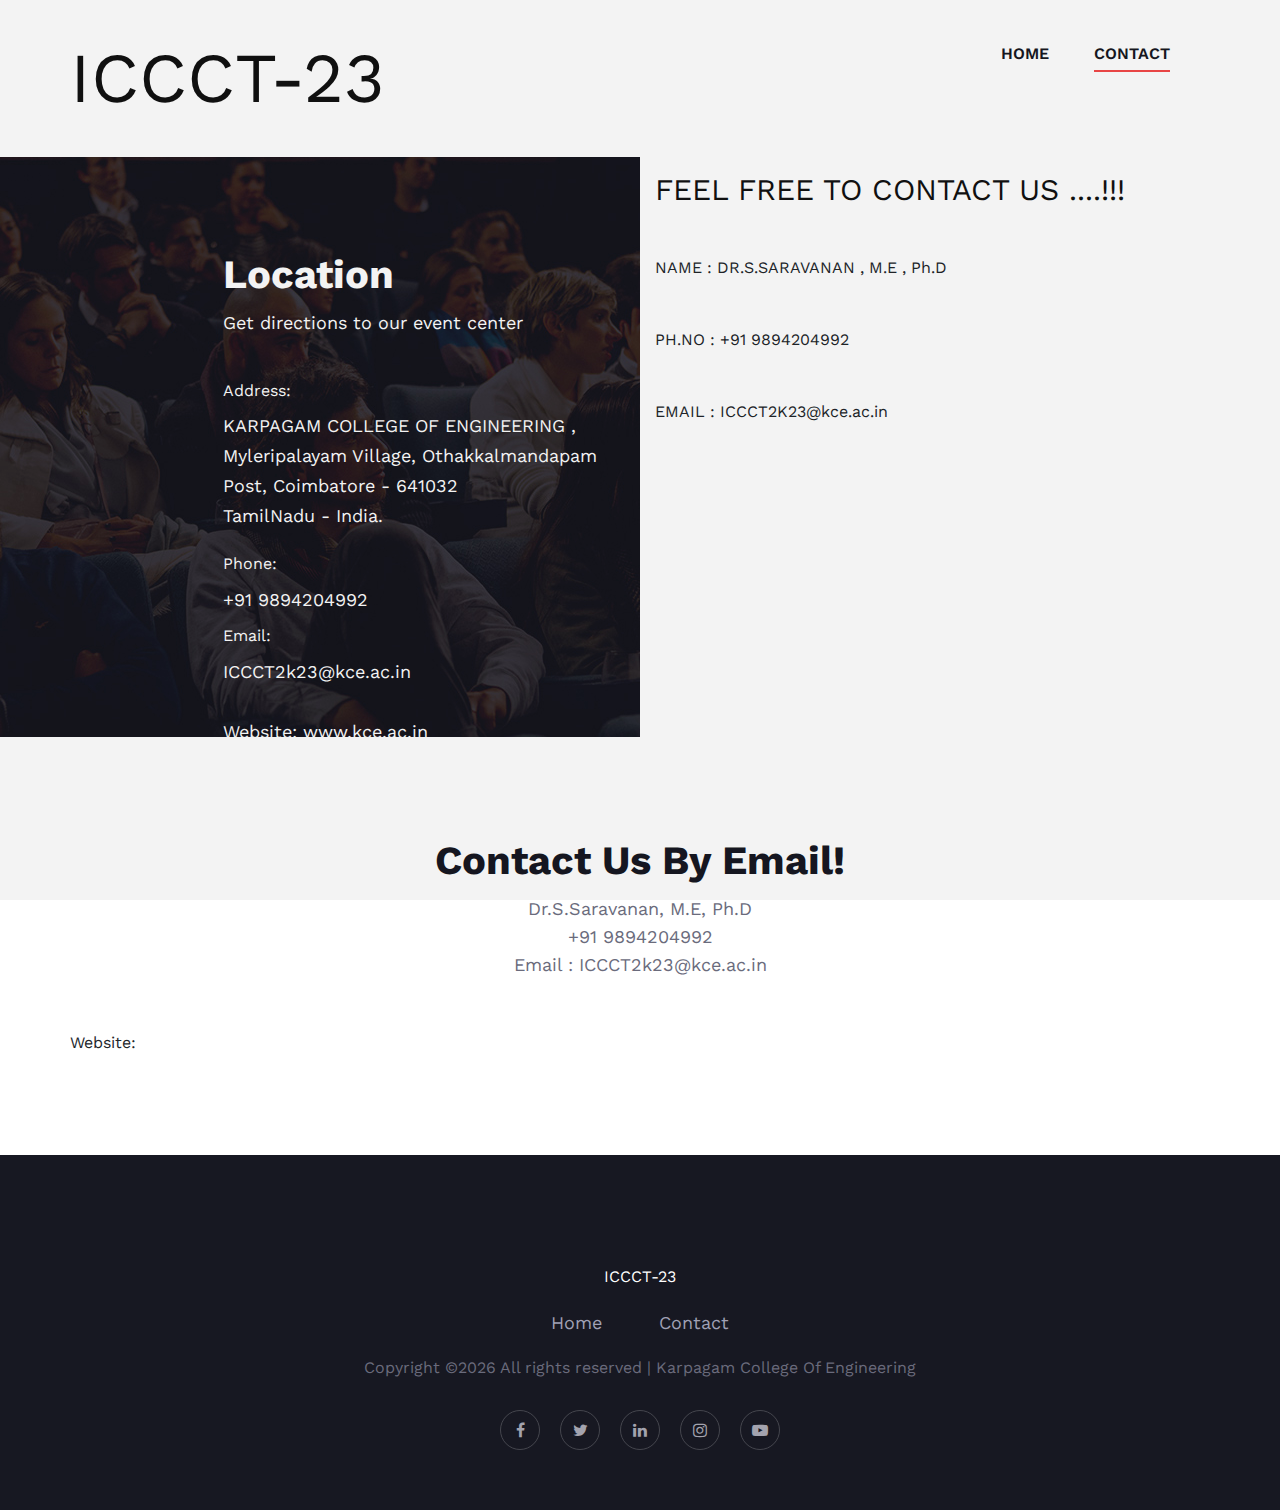
<file: contact.html>
<!DOCTYPE html>
<html lang="zxx">

<head>
    <meta charset="UTF-8">
    <meta name="description" content="Manup Template">
    <meta name="keywords" content="Manup, unica, creative, html">
    <meta name="viewport" content="width=device-width, initial-scale=1.0">
    <meta http-equiv="X-UA-Compatible" content="ie=edge">
    <title>ICCCT-23</title>

    <!-- Google Font -->
    <link href="https://fonts.googleapis.com/css?family=Work+Sans:400,500,600,700,800,900&display=swap"
        rel="stylesheet">
    <link href="https://fonts.googleapis.com/css?family=Poppins:400,500,600,700&display=swap" rel="stylesheet">


    <!-- Css Styles -->
    <link rel="stylesheet" href="css/bootstrap.min.css" type="text/css">
    <link rel="stylesheet" href="css/font-awesome.min.css" type="text/css">
    <link rel="stylesheet" href="css/elegant-icons.css" type="text/css">
    <link rel="stylesheet" href="css/owl.carousel.min.css" type="text/css">
    <link rel="stylesheet" href="css/magnific-popup.css" type="text/css">
    <link rel="stylesheet" href="css/slicknav.min.css" type="text/css">
    <link rel="stylesheet" href="css/style.css" type="text/css">
</head>

<body>
    <!-- Page Preloder -->
    <div id="preloder">
        <div class="loader"></div>
    </div>

    <!-- Header Section Begin -->
    <header class="header-section">
        <div class="container">
            <div class="logo">
                <a href="./index.html">
                    <h1>ICCCT-23</h1>
                </a>
            </div>
            <div class="nav-menu">
                <nav class="mainmenu mobile-menu">
                    <ul>
                        <li><a href="./index.html">Home</a></li>
                        <!-- <li><a href="./about-us.html">About</a></li> -->
                        <!-- <li><a href="./speaker.html">Advisory-Committee</a> -->
                           
                        </li>
                        <!-- <li><a href="./schedule.html">Schedule</a></li> -->
                        <!-- <li><a href="./blog.html">Blog</a></li> -->
                        <li class="active"><a href="./contact.html">Contact</a></li>
                    </ul>
                </nav>
                <!-- <a href="#" class="primary-btn top-btn"><i class="fa fa-ticket"></i> Ticket</a> -->
            </div>
            <div id="mobile-menu-wrap"></div>
        </div>
    </header>
    <!-- Header End -->

    <!-- Contact Top Content Section Begin -->
    <section class="contact-content-section">
        <div class="container-fluid">
            <div class="row">
                <div class="col-lg-6">
                    <div class="cc-text set-bg" data-setbg="img/contact-content-bg.jpg">
                        <div class="row">
                            <div class="col-lg-8 offset-lg-4">
                                <div class="section-title">
                                    <h2>Location</h2>
                                    <p>Get directions to our event center</p>
                                </div>
                                <div class="cs-text">
                                    <div class="ct-address">
                                        <span>Address:</span>
                                        <p>KARPAGAM COLLEGE OF ENGINEERING ,<br> Myleripalayam Village, Othakkalmandapam Post, Coimbatore - 641032<br />TamilNadu - India.</p>
                                    </div>
                                    <ul>
                                        <li>
                                            <span>Phone:</span>

                                            +91 9894204992
                                        </li>
                                        <li>
                                            <span>Email:</span>
                                            ICCCT2k23@kce.ac.in
                                        </li>
                                        <br>
                                        <br>
                                        <li>
                                            Website: <a href="https://www.kce.ac.in" target="_blank">www.kce.ac.in</a>
                                            
                                        </li>
                                    </ul>
                                 
                                    
                                </div>
                            </div>
                        </div>
                    </div>
                </div>
                <div class="col-lg-6">
                 
                    <P>
                        <h3>FEEL FREE TO CONTACT US ....!!! </h3>
                        <BR>
                        </BR>
                        NAME : DR.S.SARAVANAN , M.E , Ph.D 
                        <br>
                        <br><br>

                        PH.NO : +91 9894204992

                        <br><br>
                        <br>
                        EMAIL : ICCCT2K23@kce.ac.in
                       
                    </P>
                  
                </div>
            </div>
        </div>
    </section>
    <!-- Contact Top Content Section End -->

    <!-- Contact Form Section Begin -->
    <section class="contact-from-section spad">
        <div class="container">
            <div class="row">
                <div class="col-lg-12">
                    <div class="section-title">
                        <h2>Contact Us By Email!</h2>
                       <p>
                        Dr.S.Saravanan, M.E, Ph.D
                        <br>

+91 9894204992
<br>Email : ICCCT2k23@kce.ac.in
                       </p>
                    </div>
                </div>
            </div>
            <div>
                Website: <a href="www.kce.ac.in">kce</a>    
            </div>
           
        </div>
    </section>
    <!-- Contact Form Section End -->

    <!-- Footer Section Begin -->
    <footer class="footer-section">
       
            </div>
            <div class="row">
                <div class="col-lg-12">
                    <div class="footer-text">
                        <div class="ft-logo">
                            <a href="index.html" class="footer-logo"> ICCCT-23
 </a>
                        </div>
                        <ul>
                            <li><a href="index.html">Home</a></li>
                            <!-- <li><a href="speaker.html">Advisory-Committee</a></li> -->
                          
                            <li><a href="contact.html">Contact</a></li>
                        </ul>
                        <div class="copyright-text"><p><!-- Link back to Colorlib can't be removed. Template is licensed under CC BY 3.0. -->
  Copyright &copy;<script>document.write(new Date().getFullYear());</script> All rights reserved |  Karpagam College Of Engineering</a>
  <!-- Link back to Colorlib can't be removed. Template is licensed under CC BY 3.0. --></p></div>
                        <div class="ft-social">
                            <a href="#"><i class="fa fa-facebook"></i></a>
                            <a href="#"><i class="fa fa-twitter"></i></a>
                            <a href="#"><i class="fa fa-linkedin"></i></a>
                            <a href="#"><i class="fa fa-instagram"></i></a>
                            <a href="#"><i class="fa fa-youtube-play"></i></a>
                        </div>
                    </div>
                </div>
            </div>
        </div>
    </footer>
    <!-- Footer Section End -->

    <!-- Js Plugins -->
    <script src="js/jquery-3.3.1.min.js"></script>
    <script src="js/bootstrap.min.js"></script>
    <script src="js/jquery.magnific-popup.min.js"></script>
    <script src="js/jquery.countdown.min.js"></script>
    <script src="js/jquery.slicknav.js"></script>
    <script src="js/owl.carousel.min.js"></script>
    <script src="js/main.js"></script>
</body>

</html>
</file>
<file: css/elegant-icons.css>
@font-face {
	font-family: 'ElegantIcons';
	src:url('../fonts/ElegantIcons.eot');
	src:url('../fonts/ElegantIcons.eot?#iefix') format('embedded-opentype'),
		url('../fonts/ElegantIcons.woff') format('woff'),
		url('../fonts/ElegantIcons.ttf') format('truetype'),
		url('../fonts/ElegantIcons.svg#ElegantIcons') format('svg');
	font-weight: normal;
	font-style: normal;
}

/* Use the following CSS code if you want to use data attributes for inserting your icons */
[data-icon]:before {
	font-family: 'ElegantIcons';
	content: attr(data-icon);
	speak: none;
	font-weight: normal;
	font-variant: normal;
	text-transform: none;
	line-height: 1;
	-webkit-font-smoothing: antialiased;
	-moz-osx-font-smoothing: grayscale;
}

/* Use the following CSS code if you want to have a class per icon */
/*
Instead of a list of all class selectors,
you can use the generic selector below, but it's slower:
[class*="your-class-prefix"] {
*/
.arrow_up, .arrow_down, .arrow_left, .arrow_right, .arrow_left-up, .arrow_right-up, .arrow_right-down, .arrow_left-down, .arrow-up-down, .arrow_up-down_alt, .arrow_left-right_alt, .arrow_left-right, .arrow_expand_alt2, .arrow_expand_alt, .arrow_condense, .arrow_expand, .arrow_move, .arrow_carrot-up, .arrow_carrot-down, .arrow_carrot-left, .arrow_carrot-right, .arrow_carrot-2up, .arrow_carrot-2down, .arrow_carrot-2left, .arrow_carrot-2right, .arrow_carrot-up_alt2, .arrow_carrot-down_alt2, .arrow_carrot-left_alt2, .arrow_carrot-right_alt2, .arrow_carrot-2up_alt2, .arrow_carrot-2down_alt2, .arrow_carrot-2left_alt2, .arrow_carrot-2right_alt2, .arrow_triangle-up, .arrow_triangle-down, .arrow_triangle-left, .arrow_triangle-right, .arrow_triangle-up_alt2, .arrow_triangle-down_alt2, .arrow_triangle-left_alt2, .arrow_triangle-right_alt2, .arrow_back, .icon_minus-06, .icon_plus, .icon_close, .icon_check, .icon_minus_alt2, .icon_plus_alt2, .icon_close_alt2, .icon_check_alt2, .icon_zoom-out_alt, .icon_zoom-in_alt, .icon_search, .icon_box-empty, .icon_box-selected, .icon_minus-box, .icon_plus-box, .icon_box-checked, .icon_circle-empty, .icon_circle-slelected, .icon_stop_alt2, .icon_stop, .icon_pause_alt2, .icon_pause, .icon_menu, .icon_menu-square_alt2, .icon_menu-circle_alt2, .icon_ul, .icon_ol, .icon_adjust-horiz, .icon_adjust-vert, .icon_document_alt, .icon_documents_alt, .icon_pencil, .icon_pencil-edit_alt, .icon_pencil-edit, .icon_folder-alt, .icon_folder-open_alt, .icon_folder-add_alt, .icon_info_alt, .icon_error-oct_alt, .icon_error-circle_alt, .icon_error-triangle_alt, .icon_question_alt2, .icon_question, .icon_comment_alt, .icon_chat_alt, .icon_vol-mute_alt, .icon_volume-low_alt, .icon_volume-high_alt, .icon_quotations, .icon_quotations_alt2, .icon_clock_alt, .icon_lock_alt, .icon_lock-open_alt, .icon_key_alt, .icon_cloud_alt, .icon_cloud-upload_alt, .icon_cloud-download_alt, .icon_image, .icon_images, .icon_lightbulb_alt, .icon_gift_alt, .icon_house_alt, .icon_genius, .icon_mobile, .icon_tablet, .icon_laptop, .icon_desktop, .icon_camera_alt, .icon_mail_alt, .icon_cone_alt, .icon_ribbon_alt, .icon_bag_alt, .icon_creditcard, .icon_cart_alt, .icon_paperclip, .icon_tag_alt, .icon_tags_alt, .icon_trash_alt, .icon_cursor_alt, .icon_mic_alt, .icon_compass_alt, .icon_pin_alt, .icon_pushpin_alt, .icon_map_alt, .icon_drawer_alt, .icon_toolbox_alt, .icon_book_alt, .icon_calendar, .icon_film, .icon_table, .icon_contacts_alt, .icon_headphones, .icon_lifesaver, .icon_piechart, .icon_refresh, .icon_link_alt, .icon_link, .icon_loading, .icon_blocked, .icon_archive_alt, .icon_heart_alt, .icon_star_alt, .icon_star-half_alt, .icon_star, .icon_star-half, .icon_tools, .icon_tool, .icon_cog, .icon_cogs, .arrow_up_alt, .arrow_down_alt, .arrow_left_alt, .arrow_right_alt, .arrow_left-up_alt, .arrow_right-up_alt, .arrow_right-down_alt, .arrow_left-down_alt, .arrow_condense_alt, .arrow_expand_alt3, .arrow_carrot_up_alt, .arrow_carrot-down_alt, .arrow_carrot-left_alt, .arrow_carrot-right_alt, .arrow_carrot-2up_alt, .arrow_carrot-2dwnn_alt, .arrow_carrot-2left_alt, .arrow_carrot-2right_alt, .arrow_triangle-up_alt, .arrow_triangle-down_alt, .arrow_triangle-left_alt, .arrow_triangle-right_alt, .icon_minus_alt, .icon_plus_alt, .icon_close_alt, .icon_check_alt, .icon_zoom-out, .icon_zoom-in, .icon_stop_alt, .icon_menu-square_alt, .icon_menu-circle_alt, .icon_document, .icon_documents, .icon_pencil_alt, .icon_folder, .icon_folder-open, .icon_folder-add, .icon_folder_upload, .icon_folder_download, .icon_info, .icon_error-circle, .icon_error-oct, .icon_error-triangle, .icon_question_alt, .icon_comment, .icon_chat, .icon_vol-mute, .icon_volume-low, .icon_volume-high, .icon_quotations_alt, .icon_clock, .icon_lock, .icon_lock-open, .icon_key, .icon_cloud, .icon_cloud-upload, .icon_cloud-download, .icon_lightbulb, .icon_gift, .icon_house, .icon_camera, .icon_mail, .icon_cone, .icon_ribbon, .icon_bag, .icon_cart, .icon_tag, .icon_tags, .icon_trash, .icon_cursor, .icon_mic, .icon_compass, .icon_pin, .icon_pushpin, .icon_map, .icon_drawer, .icon_toolbox, .icon_book, .icon_contacts, .icon_archive, .icon_heart, .icon_profile, .icon_group, .icon_grid-2x2, .icon_grid-3x3, .icon_music, .icon_pause_alt, .icon_phone, .icon_upload, .icon_download, .social_facebook, .social_twitter, .social_pinterest, .social_googleplus, .social_tumblr, .social_tumbleupon, .social_wordpress, .social_instagram, .social_dribbble, .social_vimeo, .social_linkedin, .social_rss, .social_deviantart, .social_share, .social_myspace, .social_skype, .social_youtube, .social_picassa, .social_googledrive, .social_flickr, .social_blogger, .social_spotify, .social_delicious, .social_facebook_circle, .social_twitter_circle, .social_pinterest_circle, .social_googleplus_circle, .social_tumblr_circle, .social_stumbleupon_circle, .social_wordpress_circle, .social_instagram_circle, .social_dribbble_circle, .social_vimeo_circle, .social_linkedin_circle, .social_rss_circle, .social_deviantart_circle, .social_share_circle, .social_myspace_circle, .social_skype_circle, .social_youtube_circle, .social_picassa_circle, .social_googledrive_alt2, .social_flickr_circle, .social_blogger_circle, .social_spotify_circle, .social_delicious_circle, .social_facebook_square, .social_twitter_square, .social_pinterest_square, .social_googleplus_square, .social_tumblr_square, .social_stumbleupon_square, .social_wordpress_square, .social_instagram_square, .social_dribbble_square, .social_vimeo_square, .social_linkedin_square, .social_rss_square, .social_deviantart_square, .social_share_square, .social_myspace_square, .social_skype_square, .social_youtube_square, .social_picassa_square, .social_googledrive_square, .social_flickr_square, .social_blogger_square, .social_spotify_square, .social_delicious_square, .icon_printer, .icon_calulator, .icon_building, .icon_floppy, .icon_drive, .icon_search-2, .icon_id, .icon_id-2, .icon_puzzle, .icon_like, .icon_dislike, .icon_mug, .icon_currency, .icon_wallet, .icon_pens, .icon_easel, .icon_flowchart, .icon_datareport, .icon_briefcase, .icon_shield, .icon_percent, .icon_globe, .icon_globe-2, .icon_target, .icon_hourglass, .icon_balance, .icon_rook, .icon_printer-alt, .icon_calculator_alt, .icon_building_alt, .icon_floppy_alt, .icon_drive_alt, .icon_search_alt, .icon_id_alt, .icon_id-2_alt, .icon_puzzle_alt, .icon_like_alt, .icon_dislike_alt, .icon_mug_alt, .icon_currency_alt, .icon_wallet_alt, .icon_pens_alt, .icon_easel_alt, .icon_flowchart_alt, .icon_datareport_alt, .icon_briefcase_alt, .icon_shield_alt, .icon_percent_alt, .icon_globe_alt, .icon_clipboard {
	font-family: 'ElegantIcons';
	speak: none;
	font-style: normal;
	font-weight: normal;
	font-variant: normal;
	text-transform: none;
	line-height: 1;
	-webkit-font-smoothing: antialiased;
}
.arrow_up:before {
	content: "\21";
}
.arrow_down:before {
	content: "\22";
}
.arrow_left:before {
	content: "\23";
}
.arrow_right:before {
	content: "\24";
}
.arrow_left-up:before {
	content: "\25";
}
.arrow_right-up:before {
	content: "\26";
}
.arrow_right-down:before {
	content: "\27";
}
.arrow_left-down:before {
	content: "\28";
}
.arrow-up-down:before {
	content: "\29";
}
.arrow_up-down_alt:before {
	content: "\2a";
}
.arrow_left-right_alt:before {
	content: "\2b";
}
.arrow_left-right:before {
	content: "\2c";
}
.arrow_expand_alt2:before {
	content: "\2d";
}
.arrow_expand_alt:before {
	content: "\2e";
}
.arrow_condense:before {
	content: "\2f";
}
.arrow_expand:before {
	content: "\30";
}
.arrow_move:before {
	content: "\31";
}
.arrow_carrot-up:before {
	content: "\32";
}
.arrow_carrot-down:before {
	content: "\33";
}
.arrow_carrot-left:before {
	content: "\34";
}
.arrow_carrot-right:before {
	content: "\35";
}
.arrow_carrot-2up:before {
	content: "\36";
}
.arrow_carrot-2down:before {
	content: "\37";
}
.arrow_carrot-2left:before {
	content: "\38";
}
.arrow_carrot-2right:before {
	content: "\39";
}
.arrow_carrot-up_alt2:before {
	content: "\3a";
}
.arrow_carrot-down_alt2:before {
	content: "\3b";
}
.arrow_carrot-left_alt2:before {
	content: "\3c";
}
.arrow_carrot-right_alt2:before {
	content: "\3d";
}
.arrow_carrot-2up_alt2:before {
	content: "\3e";
}
.arrow_carrot-2down_alt2:before {
	content: "\3f";
}
.arrow_carrot-2left_alt2:before {
	content: "\40";
}
.arrow_carrot-2right_alt2:before {
	content: "\41";
}
.arrow_triangle-up:before {
	content: "\42";
}
.arrow_triangle-down:before {
	content: "\43";
}
.arrow_triangle-left:before {
	content: "\44";
}
.arrow_triangle-right:before {
	content: "\45";
}
.arrow_triangle-up_alt2:before {
	content: "\46";
}
.arrow_triangle-down_alt2:before {
	content: "\47";
}
.arrow_triangle-left_alt2:before {
	content: "\48";
}
.arrow_triangle-right_alt2:before {
	content: "\49";
}
.arrow_back:before {
	content: "\4a";
}
.icon_minus-06:before {
	content: "\4b";
}
.icon_plus:before {
	content: "\4c";
}
.icon_close:before {
	content: "\4d";
}
.icon_check:before {
	content: "\4e";
}
.icon_minus_alt2:before {
	content: "\4f";
}
.icon_plus_alt2:before {
	content: "\50";
}
.icon_close_alt2:before {
	content: "\51";
}
.icon_check_alt2:before {
	content: "\52";
}
.icon_zoom-out_alt:before {
	content: "\53";
}
.icon_zoom-in_alt:before {
	content: "\54";
}
.icon_search:before {
	content: "\55";
}
.icon_box-empty:before {
	content: "\56";
}
.icon_box-selected:before {
	content: "\57";
}
.icon_minus-box:before {
	content: "\58";
}
.icon_plus-box:before {
	content: "\59";
}
.icon_box-checked:before {
	content: "\5a";
}
.icon_circle-empty:before {
	content: "\5b";
}
.icon_circle-slelected:before {
	content: "\5c";
}
.icon_stop_alt2:before {
	content: "\5d";
}
.icon_stop:before {
	content: "\5e";
}
.icon_pause_alt2:before {
	content: "\5f";
}
.icon_pause:before {
	content: "\60";
}
.icon_menu:before {
	content: "\61";
}
.icon_menu-square_alt2:before {
	content: "\62";
}
.icon_menu-circle_alt2:before {
	content: "\63";
}
.icon_ul:before {
	content: "\64";
}
.icon_ol:before {
	content: "\65";
}
.icon_adjust-horiz:before {
	content: "\66";
}
.icon_adjust-vert:before {
	content: "\67";
}
.icon_document_alt:before {
	content: "\68";
}
.icon_documents_alt:before {
	content: "\69";
}
.icon_pencil:before {
	content: "\6a";
}
.icon_pencil-edit_alt:before {
	content: "\6b";
}
.icon_pencil-edit:before {
	content: "\6c";
}
.icon_folder-alt:before {
	content: "\6d";
}
.icon_folder-open_alt:before {
	content: "\6e";
}
.icon_folder-add_alt:before {
	content: "\6f";
}
.icon_info_alt:before {
	content: "\70";
}
.icon_error-oct_alt:before {
	content: "\71";
}
.icon_error-circle_alt:before {
	content: "\72";
}
.icon_error-triangle_alt:before {
	content: "\73";
}
.icon_question_alt2:before {
	content: "\74";
}
.icon_question:before {
	content: "\75";
}
.icon_comment_alt:before {
	content: "\76";
}
.icon_chat_alt:before {
	content: "\77";
}
.icon_vol-mute_alt:before {
	content: "\78";
}
.icon_volume-low_alt:before {
	content: "\79";
}
.icon_volume-high_alt:before {
	content: "\7a";
}
.icon_quotations:before {
	content: "\7b";
}
.icon_quotations_alt2:before {
	content: "\7c";
}
.icon_clock_alt:before {
	content: "\7d";
}
.icon_lock_alt:before {
	content: "\7e";
}
.icon_lock-open_alt:before {
	content: "\e000";
}
.icon_key_alt:before {
	content: "\e001";
}
.icon_cloud_alt:before {
	content: "\e002";
}
.icon_cloud-upload_alt:before {
	content: "\e003";
}
.icon_cloud-download_alt:before {
	content: "\e004";
}
.icon_image:before {
	content: "\e005";
}
.icon_images:before {
	content: "\e006";
}
.icon_lightbulb_alt:before {
	content: "\e007";
}
.icon_gift_alt:before {
	content: "\e008";
}
.icon_house_alt:before {
	content: "\e009";
}
.icon_genius:before {
	content: "\e00a";
}
.icon_mobile:before {
	content: "\e00b";
}
.icon_tablet:before {
	content: "\e00c";
}
.icon_laptop:before {
	content: "\e00d";
}
.icon_desktop:before {
	content: "\e00e";
}
.icon_camera_alt:before {
	content: "\e00f";
}
.icon_mail_alt:before {
	content: "\e010";
}
.icon_cone_alt:before {
	content: "\e011";
}
.icon_ribbon_alt:before {
	content: "\e012";
}
.icon_bag_alt:before {
	content: "\e013";
}
.icon_creditcard:before {
	content: "\e014";
}
.icon_cart_alt:before {
	content: "\e015";
}
.icon_paperclip:before {
	content: "\e016";
}
.icon_tag_alt:before {
	content: "\e017";
}
.icon_tags_alt:before {
	content: "\e018";
}
.icon_trash_alt:before {
	content: "\e019";
}
.icon_cursor_alt:before {
	content: "\e01a";
}
.icon_mic_alt:before {
	content: "\e01b";
}
.icon_compass_alt:before {
	content: "\e01c";
}
.icon_pin_alt:before {
	content: "\e01d";
}
.icon_pushpin_alt:before {
	content: "\e01e";
}
.icon_map_alt:before {
	content: "\e01f";
}
.icon_drawer_alt:before {
	content: "\e020";
}
.icon_toolbox_alt:before {
	content: "\e021";
}
.icon_book_alt:before {
	content: "\e022";
}
.icon_calendar:before {
	content: "\e023";
}
.icon_film:before {
	content: "\e024";
}
.icon_table:before {
	content: "\e025";
}
.icon_contacts_alt:before {
	content: "\e026";
}
.icon_headphones:before {
	content: "\e027";
}
.icon_lifesaver:before {
	content: "\e028";
}
.icon_piechart:before {
	content: "\e029";
}
.icon_refresh:before {
	content: "\e02a";
}
.icon_link_alt:before {
	content: "\e02b";
}
.icon_link:before {
	content: "\e02c";
}
.icon_loading:before {
	content: "\e02d";
}
.icon_blocked:before {
	content: "\e02e";
}
.icon_archive_alt:before {
	content: "\e02f";
}
.icon_heart_alt:before {
	content: "\e030";
}
.icon_star_alt:before {
	content: "\e031";
}
.icon_star-half_alt:before {
	content: "\e032";
}
.icon_star:before {
	content: "\e033";
}
.icon_star-half:before {
	content: "\e034";
}
.icon_tools:before {
	content: "\e035";
}
.icon_tool:before {
	content: "\e036";
}
.icon_cog:before {
	content: "\e037";
}
.icon_cogs:before {
	content: "\e038";
}
.arrow_up_alt:before {
	content: "\e039";
}
.arrow_down_alt:before {
	content: "\e03a";
}
.arrow_left_alt:before {
	content: "\e03b";
}
.arrow_right_alt:before {
	content: "\e03c";
}
.arrow_left-up_alt:before {
	content: "\e03d";
}
.arrow_right-up_alt:before {
	content: "\e03e";
}
.arrow_right-down_alt:before {
	content: "\e03f";
}
.arrow_left-down_alt:before {
	content: "\e040";
}
.arrow_condense_alt:before {
	content: "\e041";
}
.arrow_expand_alt3:before {
	content: "\e042";
}
.arrow_carrot_up_alt:before {
	content: "\e043";
}
.arrow_carrot-down_alt:before {
	content: "\e044";
}
.arrow_carrot-left_alt:before {
	content: "\e045";
}
.arrow_carrot-right_alt:before {
	content: "\e046";
}
.arrow_carrot-2up_alt:before {
	content: "\e047";
}
.arrow_carrot-2dwnn_alt:before {
	content: "\e048";
}
.arrow_carrot-2left_alt:before {
	content: "\e049";
}
.arrow_carrot-2right_alt:before {
	content: "\e04a";
}
.arrow_triangle-up_alt:before {
	content: "\e04b";
}
.arrow_triangle-down_alt:before {
	content: "\e04c";
}
.arrow_triangle-left_alt:before {
	content: "\e04d";
}
.arrow_triangle-right_alt:before {
	content: "\e04e";
}
.icon_minus_alt:before {
	content: "\e04f";
}
.icon_plus_alt:before {
	content: "\e050";
}
.icon_close_alt:before {
	content: "\e051";
}
.icon_check_alt:before {
	content: "\e052";
}
.icon_zoom-out:before {
	content: "\e053";
}
.icon_zoom-in:before {
	content: "\e054";
}
.icon_stop_alt:before {
	content: "\e055";
}
.icon_menu-square_alt:before {
	content: "\e056";
}
.icon_menu-circle_alt:before {
	content: "\e057";
}
.icon_document:before {
	content: "\e058";
}
.icon_documents:before {
	content: "\e059";
}
.icon_pencil_alt:before {
	content: "\e05a";
}
.icon_folder:before {
	content: "\e05b";
}
.icon_folder-open:before {
	content: "\e05c";
}
.icon_folder-add:before {
	content: "\e05d";
}
.icon_folder_upload:before {
	content: "\e05e";
}
.icon_folder_download:before {
	content: "\e05f";
}
.icon_info:before {
	content: "\e060";
}
.icon_error-circle:before {
	content: "\e061";
}
.icon_error-oct:before {
	content: "\e062";
}
.icon_error-triangle:before {
	content: "\e063";
}
.icon_question_alt:before {
	content: "\e064";
}
.icon_comment:before {
	content: "\e065";
}
.icon_chat:before {
	content: "\e066";
}
.icon_vol-mute:before {
	content: "\e067";
}
.icon_volume-low:before {
	content: "\e068";
}
.icon_volume-high:before {
	content: "\e069";
}
.icon_quotations_alt:before {
	content: "\e06a";
}
.icon_clock:before {
	content: "\e06b";
}
.icon_lock:before {
	content: "\e06c";
}
.icon_lock-open:before {
	content: "\e06d";
}
.icon_key:before {
	content: "\e06e";
}
.icon_cloud:before {
	content: "\e06f";
}
.icon_cloud-upload:before {
	content: "\e070";
}
.icon_cloud-download:before {
	content: "\e071";
}
.icon_lightbulb:before {
	content: "\e072";
}
.icon_gift:before {
	content: "\e073";
}
.icon_house:before {
	content: "\e074";
}
.icon_camera:before {
	content: "\e075";
}
.icon_mail:before {
	content: "\e076";
}
.icon_cone:before {
	content: "\e077";
}
.icon_ribbon:before {
	content: "\e078";
}
.icon_bag:before {
	content: "\e079";
}
.icon_cart:before {
	content: "\e07a";
}
.icon_tag:before {
	content: "\e07b";
}
.icon_tags:before {
	content: "\e07c";
}
.icon_trash:before {
	content: "\e07d";
}
.icon_cursor:before {
	content: "\e07e";
}
.icon_mic:before {
	content: "\e07f";
}
.icon_compass:before {
	content: "\e080";
}
.icon_pin:before {
	content: "\e081";
}
.icon_pushpin:before {
	content: "\e082";
}
.icon_map:before {
	content: "\e083";
}
.icon_drawer:before {
	content: "\e084";
}
.icon_toolbox:before {
	content: "\e085";
}
.icon_book:before {
	content: "\e086";
}
.icon_contacts:before {
	content: "\e087";
}
.icon_archive:before {
	content: "\e088";
}
.icon_heart:before {
	content: "\e089";
}
.icon_profile:before {
	content: "\e08a";
}
.icon_group:before {
	content: "\e08b";
}
.icon_grid-2x2:before {
	content: "\e08c";
}
.icon_grid-3x3:before {
	content: "\e08d";
}
.icon_music:before {
	content: "\e08e";
}
.icon_pause_alt:before {
	content: "\e08f";
}
.icon_phone:before {
	content: "\e090";
}
.icon_upload:before {
	content: "\e091";
}
.icon_download:before {
	content: "\e092";
}
.social_facebook:before {
	content: "\e093";
}
.social_twitter:before {
	content: "\e094";
}
.social_pinterest:before {
	content: "\e095";
}
.social_googleplus:before {
	content: "\e096";
}
.social_tumblr:before {
	content: "\e097";
}
.social_tumbleupon:before {
	content: "\e098";
}
.social_wordpress:before {
	content: "\e099";
}
.social_instagram:before {
	content: "\e09a";
}
.social_dribbble:before {
	content: "\e09b";
}
.social_vimeo:before {
	content: "\e09c";
}
.social_linkedin:before {
	content: "\e09d";
}
.social_rss:before {
	content: "\e09e";
}
.social_deviantart:before {
	content: "\e09f";
}
.social_share:before {
	content: "\e0a0";
}
.social_myspace:before {
	content: "\e0a1";
}
.social_skype:before {
	content: "\e0a2";
}
.social_youtube:before {
	content: "\e0a3";
}
.social_picassa:before {
	content: "\e0a4";
}
.social_googledrive:before {
	content: "\e0a5";
}
.social_flickr:before {
	content: "\e0a6";
}
.social_blogger:before {
	content: "\e0a7";
}
.social_spotify:before {
	content: "\e0a8";
}
.social_delicious:before {
	content: "\e0a9";
}
.social_facebook_circle:before {
	content: "\e0aa";
}
.social_twitter_circle:before {
	content: "\e0ab";
}
.social_pinterest_circle:before {
	content: "\e0ac";
}
.social_googleplus_circle:before {
	content: "\e0ad";
}
.social_tumblr_circle:before {
	content: "\e0ae";
}
.social_stumbleupon_circle:before {
	content: "\e0af";
}
.social_wordpress_circle:before {
	content: "\e0b0";
}
.social_instagram_circle:before {
	content: "\e0b1";
}
.social_dribbble_circle:before {
	content: "\e0b2";
}
.social_vimeo_circle:before {
	content: "\e0b3";
}
.social_linkedin_circle:before {
	content: "\e0b4";
}
.social_rss_circle:before {
	content: "\e0b5";
}
.social_deviantart_circle:before {
	content: "\e0b6";
}
.social_share_circle:before {
	content: "\e0b7";
}
.social_myspace_circle:before {
	content: "\e0b8";
}
.social_skype_circle:before {
	content: "\e0b9";
}
.social_youtube_circle:before {
	content: "\e0ba";
}
.social_picassa_circle:before {
	content: "\e0bb";
}
.social_googledrive_alt2:before {
	content: "\e0bc";
}
.social_flickr_circle:before {
	content: "\e0bd";
}
.social_blogger_circle:before {
	content: "\e0be";
}
.social_spotify_circle:before {
	content: "\e0bf";
}
.social_delicious_circle:before {
	content: "\e0c0";
}
.social_facebook_square:before {
	content: "\e0c1";
}
.social_twitter_square:before {
	content: "\e0c2";
}
.social_pinterest_square:before {
	content: "\e0c3";
}
.social_googleplus_square:before {
	content: "\e0c4";
}
.social_tumblr_square:before {
	content: "\e0c5";
}
.social_stumbleupon_square:before {
	content: "\e0c6";
}
.social_wordpress_square:before {
	content: "\e0c7";
}
.social_instagram_square:before {
	content: "\e0c8";
}
.social_dribbble_square:before {
	content: "\e0c9";
}
.social_vimeo_square:before {
	content: "\e0ca";
}
.social_linkedin_square:before {
	content: "\e0cb";
}
.social_rss_square:before {
	content: "\e0cc";
}
.social_deviantart_square:before {
	content: "\e0cd";
}
.social_share_square:before {
	content: "\e0ce";
}
.social_myspace_square:before {
	content: "\e0cf";
}
.social_skype_square:before {
	content: "\e0d0";
}
.social_youtube_square:before {
	content: "\e0d1";
}
.social_picassa_square:before {
	content: "\e0d2";
}
.social_googledrive_square:before {
	content: "\e0d3";
}
.social_flickr_square:before {
	content: "\e0d4";
}
.social_blogger_square:before {
	content: "\e0d5";
}
.social_spotify_square:before {
	content: "\e0d6";
}
.social_delicious_square:before {
	content: "\e0d7";
}
.icon_printer:before {
	content: "\e103";
}
.icon_calulator:before {
	content: "\e0ee";
}
.icon_building:before {
	content: "\e0ef";
}
.icon_floppy:before {
	content: "\e0e8";
}
.icon_drive:before {
	content: "\e0ea";
}
.icon_search-2:before {
	content: "\e101";
}
.icon_id:before {
	content: "\e107";
}
.icon_id-2:before {
	content: "\e108";
}
.icon_puzzle:before {
	content: "\e102";
}
.icon_like:before {
	content: "\e106";
}
.icon_dislike:before {
	content: "\e0eb";
}
.icon_mug:before {
	content: "\e105";
}
.icon_currency:before {
	content: "\e0ed";
}
.icon_wallet:before {
	content: "\e100";
}
.icon_pens:before {
	content: "\e104";
}
.icon_easel:before {
	content: "\e0e9";
}
.icon_flowchart:before {
	content: "\e109";
}
.icon_datareport:before {
	content: "\e0ec";
}
.icon_briefcase:before {
	content: "\e0fe";
}
.icon_shield:before {
	content: "\e0f6";
}
.icon_percent:before {
	content: "\e0fb";
}
.icon_globe:before {
	content: "\e0e2";
}
.icon_globe-2:before {
	content: "\e0e3";
}
.icon_target:before {
	content: "\e0f5";
}
.icon_hourglass:before {
	content: "\e0e1";
}
.icon_balance:before {
	content: "\e0ff";
}
.icon_rook:before {
	content: "\e0f8";
}
.icon_printer-alt:before {
	content: "\e0fa";
}
.icon_calculator_alt:before {
	content: "\e0e7";
}
.icon_building_alt:before {
	content: "\e0fd";
}
.icon_floppy_alt:before {
	content: "\e0e4";
}
.icon_drive_alt:before {
	content: "\e0e5";
}
.icon_search_alt:before {
	content: "\e0f7";
}
.icon_id_alt:before {
	content: "\e0e0";
}
.icon_id-2_alt:before {
	content: "\e0fc";
}
.icon_puzzle_alt:before {
	content: "\e0f9";
}
.icon_like_alt:before {
	content: "\e0dd";
}
.icon_dislike_alt:before {
	content: "\e0f1";
}
.icon_mug_alt:before {
	content: "\e0dc";
}
.icon_currency_alt:before {
	content: "\e0f3";
}
.icon_wallet_alt:before {
	content: "\e0d8";
}
.icon_pens_alt:before {
	content: "\e0db";
}
.icon_easel_alt:before {
	content: "\e0f0";
}
.icon_flowchart_alt:before {
	content: "\e0df";
}
.icon_datareport_alt:before {
	content: "\e0f2";
}
.icon_briefcase_alt:before {
	content: "\e0f4";
}
.icon_shield_alt:before {
	content: "\e0d9";
}
.icon_percent_alt:before {
	content: "\e0da";
}
.icon_globe_alt:before {
	content: "\e0de";
}
.icon_clipboard:before {
	content: "\e0e6";
}


	.glyph {
		float: left;
		text-align: center;
		padding: .75em;
		margin: .4em 1.5em .75em 0;
		width: 6em;
text-shadow: none;
	}
        .glyph_big {
        font-size: 128px;
        color: #59c5dc;
        float: left;
        margin-right: 20px;
        }

        .glyph div { padding-bottom: 10px;}

	.glyph input {
		font-family: consolas, monospace;
		font-size: 12px;
		width: 100%;
		text-align: center;
		border: 0;
		box-shadow: 0 0 0 1px #ccc;
		padding: .2em;
                -moz-border-radius: 5px;
                -webkit-border-radius: 5px;
	}
	.centered {
		margin-left: auto;
		margin-right: auto;
	}
	.glyph .fs1 {
		font-size: 2em;
	}
</file>
<file: css/style.css>
/******************************************************************
  Template Name: Manup
  Description: Manup Event HTML Template
  Author: Colorlib
  Author URI: http://colorlib.com
  Version: 1.0
  Created: Colorlib
******************************************************************/

/*------------------------------------------------------------------
[Table of contents]

1.  Template default CSS
	1.1	Variables
	1.2	Mixins
	1.3	Flexbox
	1.4	Reset
2.  Helper Css
3.  Header Section
4.  Hero Section
5.  Home About Section
6.  Team Member Section
7.  Pricing Section
8.  Latest Blog Section
9.  Contact
10.  Footer Style

-------------------------------------------------------------------*/

/*----------------------------------------*/

/* Template default CSS
/*----------------------------------------*/


html,
body {
	height: 100%;
	font-family: "Work Sans", sans-serif;
	-webkit-font-smoothing: antialiased;
	font-smoothing: antialiased;
	
}
a{
	color:white
}

h1,
h2,
h3,
h4,	
h5,
h6 {
	margin: 0;
	color: #111111;
	font-weight: 400;
	font-family: "Work Sans", sans-serif;
}

h1 {
	font-size: 70px;
}

h2 {
	font-size: 36px;
}

h3 {
	font-size: 30px;
}

h4 {
	font-size: 24px;
}

h5 {
	font-size: 18px;
}

h6 {
	font-size: 16px;
}

p {
	font-size: 16px;
	font-family: "Work Sans", sans-serif;
	color: #6a6b7c;
	font-weight: 400;
	line-height: 28px;
	margin: 0 0 15px 0;
}

img {
	max-width: 100%;
}

input:focus,
select:focus,
button:focus,
textarea:focus {
	outline: none;
}

a:hover,
a:focus {
	text-decoration: none;
	outline: none;
	color: #fff;
}

ul,
ol {
	padding: 0;
	margin: 0;
}

/*---------------------
  Helper CSS
-----------------------*/

.section-title {
	text-align: center;
	margin-bottom: 52px;
}

.section-title h2 {
	font-size: 40px;
	font-weight: 700;
	color: #171822;
	margin-bottom: 10px;
}

.section-title p {
	font-size: 18px;
	color: #6a6b7c;
	margin-bottom: 0;
}

.set-bg {
	background-repeat: no-repeat;
	background-size: cover;
	background-position: top center;
}
.kce-logo{
	opacity: 1.0;
}
.spad {
	padding-top: 100px;
	padding-bottom: 100px;
}

.spad-2 {
	padding-top: 50px;
	padding-bottom: 70px;
}

.text-white h1,
.text-white h2,
.text-white h3,
.text-white h4,
.text-white h5,
.text-white h6,
.text-white p,
.text-white span,
.text-white li,
.text-white a {
	color: #fff;
}

.bg-gradient,
.bd-text .bd-tag-share .s-share a:hover,
.bh-text .play-btn,
.schedule-table-tab .nav-tabs .nav-item .nav-link.active,
.newslatter-inner .ni-form button,
.latest-item .li-tag,
.price-item .price-btn:hover,
.price-item .pi-price,
.price-item .tr-tag,
.schedule-tab .nav-tabs .nav-item .nav-link.active,
.site-btn {
	background-image: -o-linear-gradient(330deg, #ee8425 0%, #f9488b 100%), -o-linear-gradient(330deg, #ee8425 0%, #f9488b 100%);
	background-image: linear-gradient(120deg, #ee8425 0%, #f9488b 100%), linear-gradient(120deg, #ee8425 0%, #f9488b 100%);
}

/* buttons */

.primary-btn {
	display: inline-block;
	font-size: 16px;
	font-weight: 600;
	padding: 12px 40px;
	color: #ffffff;
	text-align: center;
	border-radius: 50px;
	background-image: -webkit-gradient(linear, left top, right top, from(#ee8425), to(#f9488b)), -webkit-gradient(linear, left top, right top, from(#ee8425), to(#f9488b));
	background-image: -o-linear-gradient(left, #ee8425 0%, #f9488b 100%), -o-linear-gradient(left, #ee8425 0%, #f9488b 100%);
	background-image: linear-gradient(to right, #ee8425 0%, #f9488b 100%), linear-gradient(to right, #ee8425 0%, #f9488b 100%);
}

.site-btn {
	font-size: 16px;
	color: #ffffff;
	font-weight: 600;
	border: none;
	padding: 10px 40px 12px;
	border-radius: 50px;
}

/* Preloder */

#preloder {
	position: fixed;
	width: 100%;
	height: 100%;
	top: 0;
	left: 0;
	z-index: 999999;
	background: #000;
}

.loader {
	width: 40px;
	height: 40px;
	position: absolute;
	top: 50%;
	left: 50%;
	margin-top: -13px;
	margin-left: -13px;
	border-radius: 60px;
	animation: loader 0.8s linear infinite;
	-webkit-animation: loader 0.8s linear infinite;
}

@keyframes loader {
	0% {
		-webkit-transform: rotate(0deg);
		transform: rotate(0deg);
		border: 4px solid #f44336;
		border-left-color: transparent;
	}
	50% {
		-webkit-transform: rotate(180deg);
		transform: rotate(180deg);
		border: 4px solid #673ab7;
		border-left-color: transparent;
	}
	100% {
		-webkit-transform: rotate(360deg);
		transform: rotate(360deg);
		border: 4px solid #f44336;
		border-left-color: transparent;
	}
}

@-webkit-keyframes loader {
	0% {
		-webkit-transform: rotate(0deg);
		border: 4px solid #f44336;
		border-left-color: transparent;
	}
	50% {
		-webkit-transform: rotate(180deg);
		border: 4px solid #673ab7;
		border-left-color: transparent;
	}
	100% {
		-webkit-transform: rotate(360deg);
		border: 4px solid #f44336;
		border-left-color: transparent;
	}
}

/*---------------------
  Header
-----------------------*/

.header-section {
	display: -webkit-box;
	display: -ms-flexbox;
	display: flex;
}

.header-section.header-normal {
	border-bottom: 1px solid #e5e5e5;
}

.logo {
	float: left;
	padding-top: 36px;
	padding-bottom: 37px;
}

.logo a {
	display: inline-block;
}

.nav-menu {
	float: right;
}

.nav-menu .mainmenu {
	display: inline-block;
}

.nav-menu .mainmenu ul li {
	display: inline-block;
	list-style: none;
	margin-right: 40px;
	position: relative;
}

.nav-menu .mainmenu ul li .dropdown {
	position: absolute;
	width: 180px;
	background: #ffffff;
	z-index: 99;
	left: 0;
	top: 130px;
	opacity: 0;
	visibility: hidden;
	-webkit-box-shadow: 4px 13px 30px rgba(0, 0, 0, 0.15);
	box-shadow: 4px 13px 30px rgba(0, 0, 0, 0.15);
	-webkit-transition: all 0.3s;
	-o-transition: all 0.3s;
	transition: all 0.3s;
}

.nav-menu .mainmenu ul li .dropdown li {
	display: block;
	margin-right: 0;
}

.nav-menu .mainmenu ul li .dropdown li a {
	padding: 8px 10px;
	display: block;
	-webkit-transition: all 0.3s;
	-o-transition: all 0.3s;
	transition: all 0.3s;
	text-transform: capitalize;
}

.nav-menu .mainmenu ul li .dropdown li a:hover {
	color: #f44949;
}

.nav-menu .mainmenu ul li .dropdown li a:after {
	display: none;
}

.nav-menu .mainmenu ul li.active a:after {
	opacity: 1;
}

.nav-menu .mainmenu ul li:hover>a:after {
	opacity: 1;
}

.nav-menu .mainmenu ul li:hover .dropdown {
	opacity: 1;
	visibility: visible;
	top: 100px;
}

.nav-menu .mainmenu ul li a {
	font-size: 16px;
	color: #171822;
	text-transform: uppercase;
	font-weight: 600;
	padding: 42px 0;
	position: relative;
	display: inline-block;
}

.nav-menu .mainmenu ul li a:after {
	position: absolute;
	left: 0;
	bottom: 36px;
	height: 2px;
	width: 100%;
	background: #F44949;
	content: "";
	opacity: 0;
	-webkit-transition: all 0.3s;
	-o-transition: all 0.3s;
	transition: all 0.3s;
}

.nav-menu .primary-btn.top-btn {
	margin: 27px 0;
}

.slicknav_menu {
	display: none;
}

/*---------------------
  Hero
-----------------------*/

.hero-section {
	padding-top: 55px;
	
}

.hero-section .hero-text {
	padding-top: 184px;
}

.hero-section .hero-text span {
	font-size: 16px;
	color: #f44949;
	text-transform: uppercase;
	letter-spacing: 2px;
}

.hero-section .hero-text h2 {
	font-size: 60px;
	color: #ffffff;
	line-height: 72px;
	font-weight: 600;
	margin-top: 24px;
	margin-bottom: 35px;
}

/*---------------------
  Conter
-----------------------*/

.counter-section {
	padding: 40px 0;
}

.counter-section .counter-text span {
	font-size: 16px;
	color: #ffffff;
}

.counter-section .counter-text h3 {
	color: #ffffff;
	font-weight: 700;
	line-height: 38px;
	margin-top: 10px;
}

.counter-section .cd-timer {
	text-align: right;
}

.counter-section .cd-timer .cd-item {
	display: inline-block;
	text-align: center;
	margin-left: 35px;
	height: 120px;
	width: 120px;
	padding-top: 32px;
	position: relative;
}

.counter-section .cd-timer .cd-item:after {
	position: absolute;
	left: 0;
	top: 0;
	width: 100%;
	height: 100%;
	border: 2px solid #ffffff;
	content: "";
	opacity: 0.1;
	border-radius: 4px;
}

.counter-section .cd-timer .cd-item:first-child {
	margin-left: 0;
}

.counter-section .cd-timer .cd-item span {
	font-size: 60px;
	color: #ffffff;
	font-weight: 600;
	line-height: 30px;
}

.counter-section .cd-timer .cd-item p {
	font-size: 18px;
	color: #ffffff;
	margin-bottom: 0;
	line-height: 30px;
}

/*---------------------
  Home About Section
-----------------------*/

.home-about-section {
	padding-bottom: 90px;
}

.ha-pic {
	-webkit-box-shadow: 0px 0px 30px rgba(11, 12, 48, 0.15);
	box-shadow: 0px 0px 30px rgba(11, 12, 48, 0.15);
	margin-right: 30px;
}

.ha-pic img {
	min-width: 100%;
	border-radius: 2px;
}

.ha-text {
	padding-top: 74px;
}

.ha-text h2 {
	color: #171822;
	font-size: 40px;
	font-weight: 700;
	margin-bottom: 32px;
}

.ha-text p {
	margin-bottom: 21px;
}

.ha-text ul {
	margin-bottom: 27px;
}

.ha-text ul li {
	list-style: none;
	font-size: 16px;
	line-height: 30px;
	color: #6a6b7c;
}

.ha-text ul li span {
	color: #f44949;
}

.ha-text .ha-btn {
	font-size: 16px;
	color: #171822;
	font-weight: 600;
	position: relative;
}

.ha-text .ha-btn:before {
	position: absolute;
	left: 0;
	bottom: -6px;
	height: 2px;
	width: 100%;
	background: #f44949;
	content: "";
}

/*---------------------
  Member Item
-----------------------*/

.team-member-section {
	overflow: hidden;
}

.member-item {
	width: 20%;
	float: left;
	height: 420px;
	position: relative;
	overflow: hidden;
}

.member-item:hover .mi-social {
	top: 0;
}

.member-item:hover .mi-text {
	left: 20px;
}

.member-item .mi-social {
	text-align: center;
	position: relative;
	top: -60px;
	-webkit-transition: all 0.3s ease-out;
	-o-transition: all 0.3s ease-out;
	transition: all 0.3s ease-out;
}

.member-item .mi-social .mi-social-inner {
	display: inline-block;
	padding: 10px 23px 8px;
	border-radius: 0 0 4px 4px;
}

.member-item .mi-social .mi-social-inner a {
	display: inline-block;
	font-size: 18px;
	color: #ffffff;
	margin-right: 10px;
}

.member-item .mi-social .mi-social-inner a:last-child {
	margin-right: 0;
}

.member-item .mi-text {
	background: #ffffff;
	padding: 16px 0 18px 25px;
	position: absolute;
	left: -500px;
	bottom: 20px;
	width: calc(100% - 40px);
	-webkit-transition: all 0.5s ease-out;
	-o-transition: all 0.5s ease-out;
	transition: all 0.5s ease-out;
}

.member-item .mi-text h5 {
	font-size: 20px;
	color: #171822;
	font-weight: 600;
	margin-bottom: 5px;
}

.member-item .mi-text span {
	font-size: 16px;
	color: #f44949;
	display: block;
}

/*---------------------
  Schedule Section
-----------------------*/

.schedule-section {
	padding-bottom: 60px;
}

.schedule-tab .nav-tabs {
	border: none;
	border-radius: 2px;
	margin-bottom: 60px;
	-webkit-box-shadow: 3px 10px 30px rgba(74, 74, 77, 0.15);
	box-shadow: 3px 10px 30px rgba(74, 74, 77, 0.15);
}

.schedule-tab .nav-tabs .nav-item {
	border-right: 1px solid #e7e7e8;
	width: 20%;
	text-align: center;
}

.schedule-tab .nav-tabs .nav-item:last-child {
	border-right: none;
}

.schedule-tab .nav-tabs .nav-item .nav-link {
	padding: 14px 0 13px 0;
	border: none;
	border-top-left-radius: 0;
	border-top-right-radius: 0;
}

.schedule-tab .nav-tabs .nav-item .nav-link.active {
	border-radius: 2px;
	border-color: #e7e7e8;
}

.schedule-tab .nav-tabs .nav-item .nav-link.active h5 {
	color: #ffffff;
}

.schedule-tab .nav-tabs .nav-item .nav-link.active p {
	color: #ffffff;
}

.schedule-tab .nav-tabs .nav-item .nav-link h5 {
	color: #171822;
	font-weight: 600;
}

.schedule-tab .nav-tabs .nav-item .nav-link p {
	margin-bottom: 0;
}

.schedule-tab .st-content {
	border: 1px solid #ebebeb;
	border-radius: 2px;
	margin-bottom: 40px;
	-webkit-transition: all 0.3s;
	-o-transition: all 0.3s;
	transition: all 0.3s;
}

.schedule-tab .st-content:hover {
	-webkit-box-shadow: 3px 12px 30px rgba(23, 24, 34, 0.05);
	box-shadow: 3px 12px 30px rgba(23, 24, 34, 0.05);
	border: 1px solid transparent;
}

.schedule-tab .st-content .sc-pic {
	text-align: center;
	padding: 30px 0;
}

.schedule-tab .st-content .sc-pic img {
	height: 120px;
	width: 120px;
	border-radius: 50%;
}

.schedule-tab .st-content .sc-text {
	padding: 58px 0;
}

.schedule-tab .st-content .sc-text h4 {
	color: #171822;
	font-weight: 600;
	margin-bottom: 10px;
}

.schedule-tab .st-content .sc-text ul li {
	list-style: none;
	display: inline-block;
	font-size: 16px;
	color: #6a6b7c;
	margin-right: 25px;
	position: relative;
}

.schedule-tab .st-content .sc-text ul li:last-child:after {
	display: none;
}

.schedule-tab .st-content .sc-text ul li:after {
	position: absolute;
	right: -18px;
	top: 0;
	content: "/";
}

.schedule-tab .st-content .sc-text ul li i {
	color: #f44949;
	font-size: 14px;
}

.schedule-tab .st-content .sc-widget {
	padding: 58px 0;
}

.schedule-tab .st-content .sc-widget li {
	list-style: none;
	font-size: 16px;
	color: #6a6b7c;
	line-height: 32px;
	position: relative;
	padding-left: 22px;
}

.schedule-tab .st-content .sc-widget li i {
	color: #f44949;
	position: absolute;
	left: 0;
	top: 7px;
}

/*---------------------
  Pricing Section
-----------------------*/

.pricing-section {
	padding-top: 90px;
	padding-bottom: 80px;
}

.pricing-section .section-title {
	margin-bottom: 88px;
}

.pricing-section .section-title h2 {
	color: #ffffff;
}

.pricing-section .section-title p {
	color: #a0a1b5;
}

.price-item {
	background: #ffffff;
	text-align: center;
	padding-top: 34px;
	padding-bottom: 18px;
	position: relative;
	border-radius: 2px;
	margin-bottom: 40px;
}

.price-item.top-rated {
	margin-top: -36px;
}

.price-item .tr-tag {
	width: 28px;
	height: 50px;
	line-height: 38px;
	-webkit-clip-path: polygon(100% 0%, 100% 100%, 50% 65%, 0% 100%, 0% 0%);
	clip-path: polygon(100% 0%, 100% 100%, 50% 65%, 0% 100%, 0% 0%);
	position: absolute;
	right: 26px;
	top: 0;
}

.price-item .tr-tag i {
	color: #ffffff;
}

.price-item h4 {
	color: #171822;
	font-weight: 700;
	text-transform: uppercase;
	margin-bottom: 26px;
}

.price-item .pi-price {
	padding-top: 16px;
	padding-bottom: 14px;
	margin-bottom: 38px;
}

.price-item .pi-price h2 {
	font-size: 60px;
	color: #ffffff;
	font-family: "Poppins", sans-serif;
	font-weight: 600;
	display: inline-block;
	position: relative;
	padding-left: 20px;
}

.price-item .pi-price h2 span {
	font-size: 30px;
	position: absolute;
	left: 0px;
	top: 9px;
}

.price-item ul li {
	list-style: none;
	font-size: 16px;
	color: #6a6b7c;
	line-height: 38px;
}

.price-item .price-btn {
	font-size: 16px;
	color: #171822;
	font-weight: 600;
	display: inline-block;
	background: #ffffff;
	padding: 10px 85px;
	border-radius: 50px;
	-webkit-box-shadow: 0px 6px 20px rgba(0, 0, 0, 0.15);
	box-shadow: 0px 6px 20px rgba(0, 0, 0, 0.15);
	position: relative;
	bottom: -39px;
	-webkit-transition: all 0.3s;
	-o-transition: all 0.3s;
	transition: all 0.3s;
}

.price-item .price-btn:hover {
	color: #ffffff;
}

.price-item .price-btn:hover span {
	color: #ffffff;
}

.price-item .price-btn span {
	color: #f44949;
	position: relative;
	top: 3px;
	-webkit-transition: all 0.3s;
	-o-transition: all 0.3s;
	transition: all 0.3s;
}

/*---------------------
  Latest Blog
-----------------------*/

.latest-blog {
	background: #f4f6f8;
	padding-bottom: 160px;
}

.latest-item {
	height: 255px;
	position: relative;
	margin-bottom: 40px;
	margin-left: 15px;
	border-radius: 2px;
	-webkit-box-shadow: 0px 0px 30px rgba(79, 84, 139, 0.15);
	box-shadow: 0px 0px 30px rgba(79, 84, 139, 0.15);
}

.latest-item.large-item {
	height: 550px;
	margin-right: 15px;
	margin-left: 0;
}

.latest-item.large-item .li-tag {
	left: 40px;
	top: 40px;
}

.latest-item.large-item .li-text {
	padding: 0 40px;
	bottom: 35px;
}

.latest-item.large-item .li-text h4 {
	margin-bottom: 17px;
}

.latest-item.large-item .li-text h4 a {
	color: #ffffff;
	font-weight: 600;
	line-height: 36px;
}

.latest-item.large-item .li-text span {
	font-size: 16px;
	color: #ffffff;
}

.latest-item.large-item .li-text span i {
	color: #f44949;
}

.latest-item .li-tag {
	font-size: 14px;
	color: #ffffff;
	display: inline-block;
	padding: 5px 18px;
	border-radius: 2px;
	position: absolute;
	left: 30px;
	top: 30px;
}

.latest-item .li-text {
	position: absolute;
	left: 0;
	bottom: 26px;
	width: 100%;
	padding: 0 30px;
}

.latest-item .li-text h5 {
	margin-bottom: 5px;
}

.latest-item .li-text h5 a {
	display: block;
	color: #ffffff;
	font-weight: 600;
	line-height: 30px;
}

.latest-item .li-text span {
	font-size: 14px;
	color: #ffffff;
}

.latest-item .li-text span i {
	color: #f44949;
}

/*---------------------
  Newslatter Section
-----------------------*/

.newslatter-section.about-newslatter .newslatter-inner {
	margin-top: 0;
}

.newslatter-inner {
	padding: 60px 70px 48px;
	overflow: hidden;
	border-radius: 2px;
	margin-top: -100px;
}

.newslatter-inner .ni-text {
	float: left;
}

.newslatter-inner .ni-text h3 {
	color: #ffffff;
	font-weight: 700;
	margin-bottom: 8px;
}

.newslatter-inner .ni-text p {
	color: #ffffff;
	margin-bottom: 0;
}

.newslatter-inner .ni-form {
	width: 400px;
	position: relative;
	float: right;
	margin-top: 12px;
}

.newslatter-inner .ni-form input {
	width: 100%;
	height: 50px;
	font-size: 16px;
	color: #a0a1b5;
	padding-left: 20px;
	background: #ffffff;
	border-radius: 50px;
	border: none;
	padding-right: 140px;
}

.newslatter-inner .ni-form input::-webkit-input-placeholder {
	color: #a0a1b5;
}

.newslatter-inner .ni-form input::-moz-placeholder {
	color: #a0a1b5;
}

.newslatter-inner .ni-form input:-ms-input-placeholder {
	color: #a0a1b5;
}

.newslatter-inner .ni-form input::-ms-input-placeholder {
	color: #a0a1b5;
}

.newslatter-inner .ni-form input::placeholder {
	color: #a0a1b5;
}

.newslatter-inner .ni-form button {
	width: 128px;
	height: 40px;
	text-align: center;
	border: none;
	color: #ffffff;
	font-size: 16px;
	font-weight: 600;
	border-radius: 50px;
	position: absolute;
	right: 5px;
	top: 5px;
}

/*---------------------
  Home Contact 
-----------------------*/

.contact-section .section-title {
	text-align: left;
	margin-bottom: 40px;
}

.cs-text .ct-address span {
	font-size: 16px;
	color: #6a6b7c;
}

.cs-text .ct-address p {
	font-size: 18px;
	color: #171822;
	line-height: 30px;
	margin-top: 8px;
}

.cs-text ul {
	margin-bottom: 22px;
}

.cs-text ul li {
	font-size: 18px;
	color: #171822;
	line-height: 36px;
	list-style-type: none;
	display: inline-block;
	margin-right: 42px;
}

.cs-text ul li:last-child {
	margin-right: 0;
}

.cs-text ul li span {
	font-size: 16px;
	color: #6a6b7c;
	display: block;
}

.cs-text .ct-links span {
	font-size: 16px;
	color: #6a6b7c;
}

.cs-text .ct-links p {
	font-size: 18px;
	color: #171822;
	line-height: 30px;
	margin-top: 8px;
}

.cs-map {
	height: 400px;
	-webkit-box-shadow: 0px 12px 30px rgba(11, 12, 48, 0.15);
	box-shadow: 0px 12px 30px rgba(11, 12, 48, 0.15);
}

.cs-map iframe {
	width: 100%;
}

/*---------------------
  Footer
-----------------------*/

.footer-section {
	background: #171822;
	padding-top: 50px;
	padding-bottom: 60px;
}

.partner-logo {
	padding-bottom: 50px;
	border-bottom: 1px solid #2f3039;
}

.partner-logo .pl-table {
	display: inline-block;
	display: table;
}

.partner-logo .pl-table .pl-tablecell {
	display: table-cell;
	vertical-align: middle;
	height: 41px;
}

.footer-text {
	text-align: center;
	padding-top: 60px;
}

.footer-text .ft-logo {
	margin-bottom: 20px;
}

.footer-text .ft-logo a {
	display: inline-block;
}

.footer-text ul {
	margin-bottom: 18px;
}

.footer-text ul li {
	list-style: none;
	display: inline-block;
	margin-right: 52px;
}

.footer-text ul li:last-child {
	margin-right: 0;
}

.footer-text ul li a {
	font-size: 18px;
	color: #a0a1b5;
	display: inline-block;
	-webkit-transition: all 0.3s;
	-o-transition: all 0.3s;
	transition: all 0.3s;
}

.footer-text ul li a:hover {
	color: #f44949;
}

.footer-text .copyright-text {
	font-size: 14px;
	color: #a0a1b5;
	margin-bottom: 28px;
}

.footer-text .copyright-text i {
	color: #f44949;
}

.footer-text .copyright-text a {
	color: #a0a1b5;
}

.footer-text .copyright-text a:hover {
	color: #f44949;
}

.footer-text .ft-social a {
	display: inline-block;
	width: 40px;
	height: 40px;
	text-align: center;
	line-height: 40px;
	font-size: 16px;
	color: #a3a3ae;
	border: 1px solid #45464e;
	border-radius: 50%;
	margin-right: 15px;
}

.footer-text .ft-social a:last-child {
	margin-right: 0;
}

/* ----------------------------------- Other Pages Styles ------------------------------- */

/*---------------------
  Breadcrumb
-----------------------*/

.breadcrumb-section {
	padding: 75px 0 75px;
}

.breadcrumb-text {
	text-align: center;
}

.breadcrumb-text h2 {
	font-size: 40px;
	color: #171822;
	font-weight: 600;
	margin-bottom: 14px;
}

.breadcrumb-text .bt-option a {
	font-size: 18px;
	color: #6a6b7c;
	display: inline-block;
	margin-right: 25px;
	position: relative;
}

.breadcrumb-text .bt-option a:after {
	position: absolute;
	right: -17px;
	top: 2px;
	content: "";
	font-family: "FontAwesome";
}

.breadcrumb-text .bt-option span {
	display: inline-block;
	color: #a0a1b5;
}

/*---------------------
  About Section
-----------------------*/

.about-section {
	padding-top: 0;
	padding-bottom: 90px;
}

.about-section .section-title {
	text-align: left;
}

.about-section .section-title h2 {
	margin-bottom: 20px;
}

.about-section .section-title p {
	font-size: 16px;
}

.about-section .section-title p.f-para {
	margin-bottom: 20px;
}

.about-pic {
	-webkit-box-shadow: 0px 0px 30px rgba(11, 12, 48, 0.15);
	box-shadow: 0px 0px 30px rgba(11, 12, 48, 0.15);
}

.about-pic img {
	min-width: 100%;
}

.about-text {
	padding-top: 20px;
}

.about-text h3 {
	color: #171822;
	font-weight: 600;
	margin-bottom: 25px;
}

.about-text p {
	margin-bottom: 20px;
}

.about-text ul li {
	font-size: 16px;
	color: #6a6b7c;
	line-height: 30px;
	list-style: none;
}

.about-text ul li span {
	color: #f44949;
}

/*---------------------
  Story Section
-----------------------*/

.story-section {
	padding-bottom: 30px;
}

.story-section .section-title {
	text-align: left;
}

.story-section .section-title h2 {
	margin-bottom: 0;
}

.story-left {
	padding-right: 40px;
}

.story-right {
	padding-left: 40px;
}

.story-item {
	margin-bottom: 28px;
}

.story-item h2 {
	color: #f44949;
	font-weight: 600;
	float: left;
	margin-right: 30px;
	line-height: 42px;
}

.story-item .si-text {
	overflow: hidden;
}

.story-item .si-text h4 {
	color: #171822;
	font-weight: 600;
	line-height: 36px;
	margin-bottom: 14px;
}

/*---------------------
  Testimonial Section
-----------------------*/

.testimonial-section {
	padding-bottom: 40px;
	overflow: hidden;
}

.testimonial-section .section-title {
	margin-bottom: 26px;
}

.testimonial-slider .col-lg-6 {
	max-width: 100%;
}

.testimonial-slider.owl-carousel .owl-stage-outer {
	padding-bottom: 60px;
	padding-top: 30px;
}

.testimonial-slider.owl-carousel .owl-nav button {
	height: 50px;
	width: 50px;
	text-align: center;
	line-height: 50px;
	font-size: 30px;
	color: #171822;
	background: #f4f6f8;
	border-radius: 50%;
	position: absolute;
	left: -66px;
	top: 50%;
	-webkit-transform: translateY(-40px);
	-ms-transform: translateY(-40px);
	transform: translateY(-40px);
	-webkit-transition: all 0.3s;
	-o-transition: all 0.3s;
	transition: all 0.3s;
}

.testimonial-slider.owl-carousel .owl-nav button:hover {
	background: -webkit-gradient(linear, left top, right top, from(#ee8425), to(#f9488b));
	background: -o-linear-gradient(left, #ee8425, #f9488b);
	background: linear-gradient(to right, #ee8425, #f9488b);
	color: #ffffff;
}

.testimonial-slider.owl-carousel .owl-nav button.owl-next {
	left: auto;
	right: -66px;
}

.testimonial-item {
	background: #ffffff;
	-webkit-box-shadow: 0px 6px 20px rgba(11, 12, 48, 0.15);
	box-shadow: 0px 6px 20px rgba(11, 12, 48, 0.15);
	border-radius: 4px;
	position: relative;
	padding: 40px 40px 15px 40px;
}

.testimonial-item .quote-pic {
	position: absolute;
	right: 50px;
	top: 50px;
}

.testimonial-item .ti-author {
	overflow: hidden;
	margin-bottom: 22px;
}

.testimonial-item .ti-author .ta-pic {
	float: left;
	margin-right: 20px;
}

.testimonial-item .ti-author .ta-pic img {
	height: 76px;
	width: 76px;
	border-radius: 50%;
}

.testimonial-item .ti-author .ta-text {
	overflow: hidden;
	padding-top: 12px;
}

.testimonial-item .ti-author .ta-text h5 {
	font-size: 20px;
	color: #171822;
	font-weight: 600;
	margin-bottom: 5px;
}

.testimonial-item .ti-author .ta-text span {
	display: block;
	color: #f44949;
}

.testimonial-item p {
	font-size: 20px;
	color: #171822;
	line-height: 32px;
	font-weight: 500;
}

/*---------------------
  Speaker Section
-----------------------*/

.speaker-section {
	padding-top: 0;
}

.speaker-item {
	margin-bottom: 50px;
}

.speaker-item .si-pic img {
	min-width: 100%;
	border-radius: 2px;
}

.speaker-item .si-text .si-title {
	margin-bottom: 28px;
}

.speaker-item .si-text .si-title h4 {
	color: #171822;
	font-weight: 600;
	margin-bottom: 13px;
}

.speaker-item .si-text .si-title span {
	color: #f44949;
	font-size: 16px;
	display: block;
}

.speaker-item .si-text .si-social {
	margin-bottom: 24px;
}

.speaker-item .si-text .si-social a {
	display: inline-block;
	font-size: 16px;
	color: #171822;
	height: 40px;
	width: 40px;
	text-align: center;
	line-height: 40px;
	background: #ebebeb;
	border-radius: 50%;
	margin-right: 5px;
}

.speaker-item .si-text .si-social a:hover {
	background: -o-linear-gradient(330deg, #ee8425, #f9488b);
	background: linear-gradient(120deg, #ee8425, #f9488b);
	color: #ffffff;
}

.speaker-item .si-text p {
	color: #707070;
	line-height: 26px;
}

.load-more {
	text-align: center;
	padding-top: 10px;
}

.load-more .primary-btn {
	padding: 12px 45px;
}

/*------------------------
  Schedule Table Section
-------------------------*/

.schedule-table-section {
	padding-top: 0;
}

.schedule-table-tab .nav-tabs {
	border: none;
	border-radius: 4px;
	margin-bottom: 50px;
	-webkit-box-shadow: 3px 10px 30px rgba(74, 74, 77, 0.15);
	box-shadow: 3px 10px 30px rgba(74, 74, 77, 0.15);
}

.schedule-table-tab .nav-tabs .nav-item {
	border-right: 1px solid #e7e7e8;
	width: 20%;
	text-align: center;
}

.schedule-table-tab .nav-tabs .nav-item:last-child {
	border-right: none;
}

.schedule-table-tab .nav-tabs .nav-item .nav-link {
	padding: 22px 0;
	border: none;
	border-top-left-radius: 0;
	border-top-right-radius: 0;
	text-align: center;
	font-size: 20px;
	font-weight: 600;
	color: #171822;
}

.schedule-table-tab .nav-tabs .nav-item .nav-link.active {
	border-color: #e7e7e8;
	color: #ffffff;
}

.schedule-table-tab .schedule-table-content table {
	width: 100%;
	text-align: center;
	border: 1px solid #e1e1e1;
}

.schedule-table-tab .schedule-table-content table thead {
	border-bottom: 1px solid #e5e5e5;
}

.schedule-table-tab .schedule-table-content table thead tr th {
	border-right: 1px solid #e5e5e5;
	padding: 24px 0 26px;
}

.schedule-table-tab .schedule-table-content table thead tr th strong {
	font-size: 24px;
	color: #171822;
	font-weight: 600;
	margin-bottom: 8px;
}

.schedule-table-tab .schedule-table-content table thead tr th span {
	color: #f5523b;
	font-size: 16px;
	display: block;
	font-weight: 400;
}

.schedule-table-tab .schedule-table-content table tbody tr {
	border-bottom: 1px solid #e5e5e5;
}

.schedule-table-tab .schedule-table-content table tbody tr td {
	border-right: 1px solid #e5e5e5;
	width: 260px;
	height: 134px;
	padding: 37px 0 36px;
}

.schedule-table-tab .schedule-table-content table tbody tr td h5 {
	color: #171822;
	font-weight: 600;
	margin-bottom: 10px;
}

.schedule-table-tab .schedule-table-content table tbody tr td p {
	color: #171822;
	margin-bottom: 0;
}

.schedule-table-tab .schedule-table-content table tbody tr td p span {
	color: #a0a1b5;
}

.schedule-table-tab .schedule-table-content table tbody tr td.event-time {
	width: 140px;
	color: #f44949;
	font-size: 24px;
	font-weight: 600;
}

.schedule-table-tab .schedule-table-content table tbody tr td.break h5 {
	margin-bottom: 0;
}

.schedule-table-tab .schedule-table-content table tbody tr td.hover-bg:hover {
	background: -o-linear-gradient(330deg, #ee8425, #f9488b);
	background: linear-gradient(120deg, #ee8425, #f9488b);
}

.schedule-table-tab .schedule-table-content table tbody tr td.hover-bg:hover h5 {
	color: #ffffff;
}

.schedule-table-tab .schedule-table-content table tbody tr td.hover-bg:hover p {
	color: #ffffff;
}

.schedule-table-tab .schedule-table-content table tbody tr td.hover-bg:hover p span {
	color: #ffffff;
}

/*---------------------
  Blog
-----------------------*/

.blog-section {
	padding-top: 0;
}

.blog-item {
	height: 277px;
	position: relative;
	border-radius: 10px;
	margin-bottom: 30px;
	-webkit-box-shadow: 0px 0px 30px rgba(11, 12, 48, 0.15);
	box-shadow: 0px 0px 30px rgba(11, 12, 48, 0.15);
}

.blog-item .bi-tag {
	font-size: 12px;
	font-weight: 600;
	color: #ffffff;
	display: inline-block;
	padding: 3px 20px 5px;
	border-radius: 2px;
	position: absolute;
	left: 20px;
	top: 20px;
}

.blog-item.large-item {
	height: 575px;
}

.blog-item.large-item .bi-tag {
	left: 30px;
	top: 30px;
}

.blog-item.large-item .bi-text {
	padding: 0 30px;
	bottom: 28px;
}

.blog-item .bi-text {
	position: absolute;
	left: 0;
	bottom: 18px;
	width: 100%;
	padding: 0 20px;
}

.blog-item .bi-text h5 {
	margin-bottom: 10px;
}

.blog-item .bi-text h5 a {
	color: #ffffff;
	line-height: 24px;
	font-weight: 600;
	display: block;
}

.blog-item .bi-text h3 {
	margin-bottom: 15px;
}

.blog-item .bi-text h3 a {
	font-size: 28px;
	color: #ffffff;
	font-weight: 600;
	line-height: 36px;
	display: block;
}

.blog-item .bi-text span {
	font-size: 14px;
	color: #ffffff;
	display: block;
}

.blog-item .bi-text span i {
	color: #f44949;
}

.load-more.blog-more {
	padding-top: 20px;
}

/*---------------------
  Blog Hero Section
-----------------------*/

.blog-hero-section {
	padding: 200px 0;
}

.bh-text {
	text-align: center;
}

.bh-text .play-btn {
	height: 70px;
	width: 70px;
	border-radius: 50%;
	display: inline-block;
	text-align: center;
	line-height: 79px;
}

.bh-text .play-btn i {
	color: #ffffff;
	font-size: 28px;
	margin-left: 6px;
}

.bh-text h2 {
	color: #ffffff;
	font-size: 60px;
	font-weight: 700;
	margin-top: 34px;
	margin-bottom: 14px;
}

.bh-text ul li {
	font-size: 14px;
	color: #ffffff;
	text-transform: uppercase;
	letter-spacing: 2px;
	list-style: none;
	display: inline-block;
	margin-right: 45px;
	position: relative;
}

.bh-text ul li:after {
	position: absolute;
	right: -22px;
	top: 4px;
	height: 14px;
	width: 1px;
	background: #6e6e6e;
	content: "";
}

.bh-text ul li:last-child {
	margin-right: 0;
}

.bh-text ul li:last-child:after {
	display: none;
}

.bh-text ul li span {
	font-size: 16px;
	text-transform: capitalize;
}

.bh-text ul li span strong {
	font-weight: 600;
}

/*---------------------
  Blog Details Section
-----------------------*/

.blog-details-section {
	padding-top: 70px;
}

.bd-text .bd-title {
	margin-bottom: 28px;
}

.bd-text .bd-quote {
	position: relative;
	padding-left: 32px;
	margin-bottom: 36px;
}

.bd-text .bd-quote:before {
	position: absolute;
	left: 0;
	top: 0;
	width: 4px;
	height: 100%;
	background: #f44949;
	content: "";
}

.bd-text .bd-quote p {
	font-size: 18px;
	color: #171822;
	font-weight: 500;
	line-height: 30px;
}

.bd-text .bd-quote span {
	font-size: 14px;
	color: #f44949;
	text-transform: uppercase;
	letter-spacing: 2px;
	font-weight: 600;
}

.bd-text .bd-quote img {
	position: absolute;
	right: 0;
	bottom: 0;
}

.bd-text .bd-more-text {
	margin-bottom: 32px;
}

.bd-text .bd-more-text.second-text {
	margin-bottom: 56px;
}

.bd-text .bd-more-text h4 {
	color: #171822;
	font-weight: 600;
	margin-bottom: 22px;
}

.bd-text .bd-more-pic {
	margin-bottom: 36px;
}

.bd-text .bd-more-pic img {
	min-width: 100%;
	border-radius: 2px;
}

.bd-text .bd-tag-share {
	overflow: hidden;
	border-top: 1px solid #e5e5e5;
	padding-top: 20px;
}

.bd-text .bd-tag-share .tag {
	float: left;
	margin-top: 7px;
}

.bd-text .bd-tag-share .tag a {
	display: inline-block;
	font-size: 14px;
	background: #ebebeb;
	color: #6a6b7c;
	padding: 2px 17px 4px;
	-webkit-transition: all 0.3s;
	-o-transition: all 0.3s;
	transition: all 0.3s;
	border-radius: 2px;
	margin-right: 6px;
	margin-bottom: 5px;
}

.bd-text .bd-tag-share .tag a:hover {
	background: #f44949;
	color: #ffffff;
}

.bd-text .bd-tag-share .s-share {
	float: right;
}

.bd-text .bd-tag-share .s-share span {
	display: inline-block;
	color: #171822;
	font-size: 16px;
	margin-right: 12px;
}

.bd-text .bd-tag-share .s-share a {
	display: inline-block;
	font-size: 16px;
	color: #171822;
	width: 40px;
	height: 40px;
	text-align: center;
	line-height: 40px;
	background: #ebebeb;
	margin-left: 11px;
	border-radius: 50%;
}

.bd-text .bd-tag-share .s-share a:hover {
	color: #ffffff;
}

/*---------------------
  Comment Section
-----------------------*/

.comment-section h3 {
	color: #171822;
	font-weight: 600;
}

.comment-form input {
	width: 100%;
	height: 46px;
	background: #f4f6f8;
	padding-left: 20px;
	padding-right: 5px;
	border: none;
	margin-bottom: 30px;
	border-radius: 2px;
	border: 1px solid transparent;
	-webkit-transition: all 0.3s;
	-o-transition: all 0.3s;
	transition: all 0.3s;
}

.comment-form input::-webkit-input-placeholder {
	color: #a0a1b5;
}

.comment-form input::-moz-placeholder {
	color: #a0a1b5;
}

.comment-form input:-ms-input-placeholder {
	color: #a0a1b5;
}

.comment-form input::-ms-input-placeholder {
	color: #a0a1b5;
}

.comment-form input::placeholder {
	color: #a0a1b5;
}

.comment-form input:focus {
	border: 1px solid #f44949;
	color: #171822;
}

.comment-form textarea {
	width: 100%;
	height: 120px;
	background: #f4f6f8;
	padding-left: 20px;
	border: none;
	padding-top: 12px;
	padding-right: 5px;
	margin-bottom: 32px;
	border-radius: 2px;
	border: 1px solid transparent;
	-webkit-transition: all 0.3s;
	-o-transition: all 0.3s;
	transition: all 0.3s;
	resize: none;
}

.comment-form textarea::-webkit-input-placeholder {
	color: #a0a1b5;
}

.comment-form textarea::-moz-placeholder {
	color: #a0a1b5;
}

.comment-form textarea:-ms-input-placeholder {
	color: #a0a1b5;
}

.comment-form textarea::-ms-input-placeholder {
	color: #a0a1b5;
}

.comment-form textarea::placeholder {
	color: #a0a1b5;
}

.comment-form textarea:focus {
	border: 1px solid #f44949;
	color: #171822;
}

/*---------------------
  Related Post Section
-----------------------*/

.related-post-section {
	background: #f4f6f8;
	padding-bottom: 70px;
	padding-top: 90px;
}

.related-post-section .blog-item {
	height: 350px;
}

.related-post-section .blog-item .bi-tag {
	left: 30px;
	top: 30px;
}

.related-post-section .blog-item .bi-text {
	padding: 0 30px;
	bottom: 28px;
}

.related-post-section .blog-item .bi-text h5 {
	margin-bottom: 10px;
}

.related-post-section .blog-item .bi-text h5 a {
	font-size: 20px;
	line-height: 30px;
}

/*---------------------
  Contact Top Content
-----------------------*/

.contact-content-section {
	overflow: hidden;
}

.cc-text {
	height: 580px;
	margin-left: -15px;
	margin-right: -15px;
	padding-top: 94px;
}

.cc-text .section-title {
	text-align: left;
	margin-bottom: 42px;
}

.cc-text .section-title h2 {
	color: #ffffff;
}

.cc-text .section-title p {
	color: #ffffff;
}

.cc-text .cs-text .ct-address span {
	color: #ffffff;
}

.cc-text .cs-text .ct-address p {
	color: #ffffff;
}

.cc-text .cs-text ul li {
	color: #ffffff;
}

.cc-text .cs-text ul li span {
	color: #ffffff;
}

.cc-text .cs-text .ct-links span {
	color: #ffffff;
}

.cc-text .cs-text .ct-links p {
	color: #ffffff;
}

.cc-map {
	height: 580px;
	margin-left: -15px;
	margin-right: -15px;
	position: relative;
}

.cc-map iframe {
	width: 100%;
}

.cc-map .map-hover {
	position: absolute;
	left: 50%;
	top: 260px;
	-webkit-transform: translateX(-132px);
	-ms-transform: translateX(-132px);
	transform: translateX(-132px);
}

.cc-map .map-hover i {
	font-size: 30px;
	color: #f44949;
	position: absolute;
	left: 50%;
	top: -55px;
	-webkit-transform: translateX(-9px);
	-ms-transform: translateX(-9px);
	transform: translateX(-9px);
}

.cc-map .map-hover .map-hover-inner {
	width: 264px;
	text-align: center;
	background: #ffffff;
	padding: 27px 0 11px;
	-webkit-box-shadow: 0px 0px 30px rgba(74, 101, 106, 0.2);
	box-shadow: 0px 0px 30px rgba(74, 101, 106, 0.2);
}

.cc-map .map-hover .map-hover-inner:after {
	position: absolute;
	left: 50%;
	top: -6px;
	width: 30px;
	height: 30px;
	background: #ffffff;
	content: "";
	-webkit-transform: translateX(-15px) rotate(45deg);
	-ms-transform: translateX(-15px) rotate(45deg);
	transform: translateX(-15px) rotate(45deg);
}

.cc-map .map-hover .map-hover-inner h5 {
	color: #171822;
	font-weight: 600;
	margin-bottom: 7px;
}

.cc-map .map-hover .map-hover-inner p {
	color: #171822;
}

/*---------------------
  Contact Form
-----------------------*/

.comment-form.contact-form input {
	margin-bottom: 25px;
}

.comment-form.contact-form textarea {
	height: 150px;
	margin-bottom: 42px;
}

/*-------------------------------- Respinsive Media Styles --------------------------------*/

@media only screen and (min-width: 1200px) {
	.container {
		max-width: 1170px;
	}
}

/* Medium Device: 1200px */

@media only screen and (min-width: 992px) and (max-width: 1199px) {
	.nav-menu .mainmenu ul li {
		margin-right: 25px;
	}
	.hero-section .hero-text {
		padding-top: 110px;
	}
	.counter-section .cd-timer .cd-item {
		margin-left: 25px;
	}
	.ha-text {
		padding-top: 0;
	}
	.member-item {
		width: 25%;
		height: 310px;
	}
	.testimonial-slider.owl-carousel .owl-nav button {
		left: -10px;
	}
	.testimonial-slider.owl-carousel .owl-nav button.owl-next {
		right: -10px;
	}
	.newslatter-inner .ni-form {
		width: 350px;
	}
	.cc-text {
		padding-top: 65px;
	}
}

@media only screen and (max-width: 991px) {
	.schedule-tab .st-content .sc-pic {
		text-align: left;
		padding: 30px 0 0;
	}
	.schedule-tab .st-content .sc-text {
		padding: 30px 0 0;
	}
	.schedule-tab .st-content .sc-widget {
		padding: 30px 0;
	}
	.schedule-tab .st-content {
		padding-left: 30px;
	}
	.price-item.top-rated {
		margin-top: 0;
	}
	.latest-item.large-item {
		height: 550px;
		margin-right: 0;
		margin-left: 0;
	}
	.latest-item {
		margin-left: 0;
	}
	.cs-map {
		margin-top: 20px;
	}
	.about-text {
		margin-top: 30px;
	}
	.story-right {
		padding-left: 0;
	}
	.newslatter-inner .ni-text {
		float: none;
	}
	.newslatter-inner .ni-form {
		float: none;
		margin-top: 30px;
	}
	.testimonial-slider.owl-carousel .owl-nav button {
		left: -10px;
	}
	.testimonial-slider.owl-carousel .owl-nav button.owl-next {
		right: -10px;
	}
	.counter-section .counter-text {
		margin-bottom: 30px;
	}
	.counter-section .cd-timer {
		text-align: left;
	}
	.speaker-item .si-text .si-title {
		padding-top: 30px;
	}
	.bd-text .bd-more-pic img {
		margin-bottom: 10px;
	}
	.cc-text {
		padding-left: 40px;
	}
	.ha-pic {
		margin-right: 0;
	}
	.hero-section .hero-text {
		margin-bottom: 20px;
	}
}

/* Tablet Device: 768px */

@media only screen and (min-width: 768px) and (max-width: 991px) {
	.nav-menu .primary-btn.top-btn {
		display: none;
	}
	.nav-menu .mainmenu ul li {
		margin-right: 20px;
	}
	.bh-text h2 {
		font-size: 45px;
	}
	.nav-menu .mainmenu ul li:last-child {
		margin-right: 0;
	}
	.hero-section .hero-text {
		margin-bottom: 20px;
	}
	.member-item {
		width: 33.33%;
	}
}

/* Large Mobile: 480px */

@media only screen and (max-width: 767px) {
	.counter-section .cd-timer .cd-item {
		margin-bottom: 10px;
	}
	.member-item {
		width: 50%;
	}
	.newslatter-inner {
		padding: 60px 50px 48px;
	}
	.newslatter-inner .ni-form {
		width: 350px;
	}
	.footer-text ul li {
		margin-right: 15px;
	}
	.schedule-table-tab .schedule-table-content {
		overflow-x: auto;
	}
	.schedule-table-tab .nav-tabs .nav-item {
		width: 33.33%;
	}
	.bd-text .bd-tag-share .tag {
		float: none;
		margin-top: 0;
		margin-bottom: 25px;
	}
	.bd-text .bd-tag-share .s-share {
		float: none;
	}
	.slicknav_menu {
		display: block;
		background: transparent;
		padding: 0;
	}
	.nav-menu .mainmenu {
		display: none;
	}
	.nav-menu .primary-btn.top-btn {
		display: none;
	}
	.slicknav_btn {
		margin: 34px 0;
		border-radius: 0;
	}
	.slicknav_nav {
		background: #222;
	}
	.slicknav_nav .slicknav_row,
	.slicknav_nav a {
		margin: 0;
		padding: 10px 20px;
		-webkit-transition: all 0.3s;
		-o-transition: all 0.3s;
		transition: all 0.3s;
	}
	.slicknav_nav ul {
		margin: 0;
	}
	.slicknav_nav a:hover {
		border-radius: 0;
		background: #f44949;
		color: #ffffff;
	}
	.slicknav_nav .slicknav_row:hover {
		border-radius: 0;
		background: #f44949;
		color: #ffffff;
	}
	.member-item .mi-text {
		left: -1000px;
	}
	.bh-text h2,
	.hero-section .hero-text h2 {
		font-size: 40px;
		line-height: normal;
	}
	.counter-section .cd-timer .cd-item {
		margin-right: 10px;
		margin-left: 0;
	}
	.counter-section .cd-timer .cd-item:last-child {
		margin-right: 0;
	}
	.testimonial-slider.owl-carousel {
		text-align: center;
	}
	.testimonial-slider.owl-carousel .owl-nav button {
		margin-top: 10px;
		position: relative;
	}
}

/* Small Mobile: 320px */

@media only screen and (max-width: 479px) {
	.bh-text h2,
	.hero-section .hero-text h2 {
		font-size: 36px;
		line-height: normal;
	}
	.newslatter-inner {
		padding: 60px 20px 48px;
	}
	.counter-section .cd-timer .cd-item {
		margin-right: 10px;
		margin-left: 0;
	}
	.schedule-tab .nav-tabs .nav-item {
		width: 33.33%;
	}
	.member-item {
		width: 100%;
	}
	.newslatter-inner .ni-form {
		width: 100%;
	}
	.newslatter-inner .ni-form button {
		width: 95px;
	}
	.newslatter-inner .ni-form input {
		padding-right: 100px;
	}
	.footer-text ul li {
		margin-bottom: 10px;
	}
	.schedule-table-tab .nav-tabs .nav-item {
		width: 50%;
	}
	.cc-text {
		padding-left: 30px;
		padding-top: 35px;
	}
	.story-item h2 {
		float: none;
		margin-bottom: 10px;
	}
	.bd-text .bd-tag-share .s-share a {
		font-size: 14px;
		height: 35px;
		width: 35px;
		line-height: 35px;
		margin-left: 5px;
	}
}




/* Root access */
li{
	list-style: none;
}



/* Custom color */





.custom-color-p{
	color: #fff !important;
}
.staff-uk{
	 display: flex; 
	justify-content: center; 
	margin-left: 20%;

}
</file>
